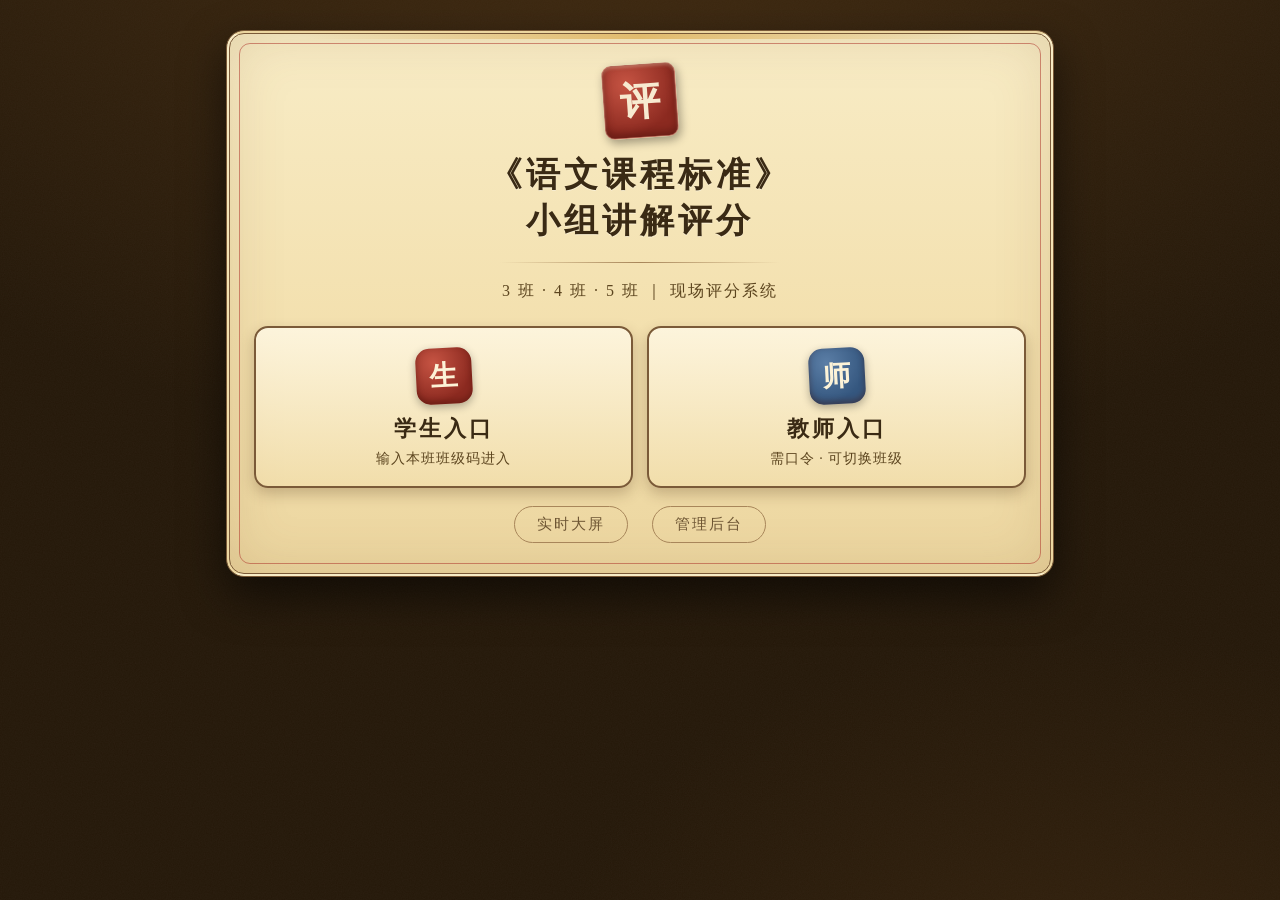
<file: index.html>
<!doctype html>
<html lang="zh-CN">
<head>
<meta charset="utf-8">
<meta name="viewport" content="width=device-width, initial-scale=1">
<meta name="theme-color" content="#241708">
<link rel="icon" href="data:image/svg+xml,%3Csvg xmlns='http://www.w3.org/2000/svg' viewBox='0 0 64 64'%3E%3Crect width='64' height='64' rx='12' fill='%23b03a2e'/%3E%3Ctext x='32' y='43' font-size='34' text-anchor='middle' fill='%23f7ead0' font-family='serif'%3E%E8%AF%84%3C/text%3E%3C/svg%3E">
<title>课标讲解评分系统</title>
<link rel="stylesheet" href="style.css">
</head>
<body>
<div class="wrap">
  <div class="panel">
    <div class="head hero">
      <span class="seal">评</span>
      <h1>《语文课程标准》<br>小组讲解评分</h1>
      <div class="divider"></div>
      <div class="sub">3 班 · 4 班 · 5 班 ｜ 现场评分系统</div>
    </div>

    <div class="rolecards">
      <a class="rolecard" href="student.html">
        <div class="ic">生</div>
        <div class="nm">学生入口</div>
        <div class="ds">输入本班班级码进入</div>
      </a>
      <a class="rolecard teacher" href="teacher.html">
        <div class="ic">师</div>
        <div class="nm">教师入口</div>
        <div class="ds">需口令 · 可切换班级</div>
      </a>
    </div>

    <div class="entryline">
      <a href="board.html">实时大屏</a>
      <a href="admin.html">管理后台</a>
    </div>
  </div>
</div>
</body>
</html>
</file>
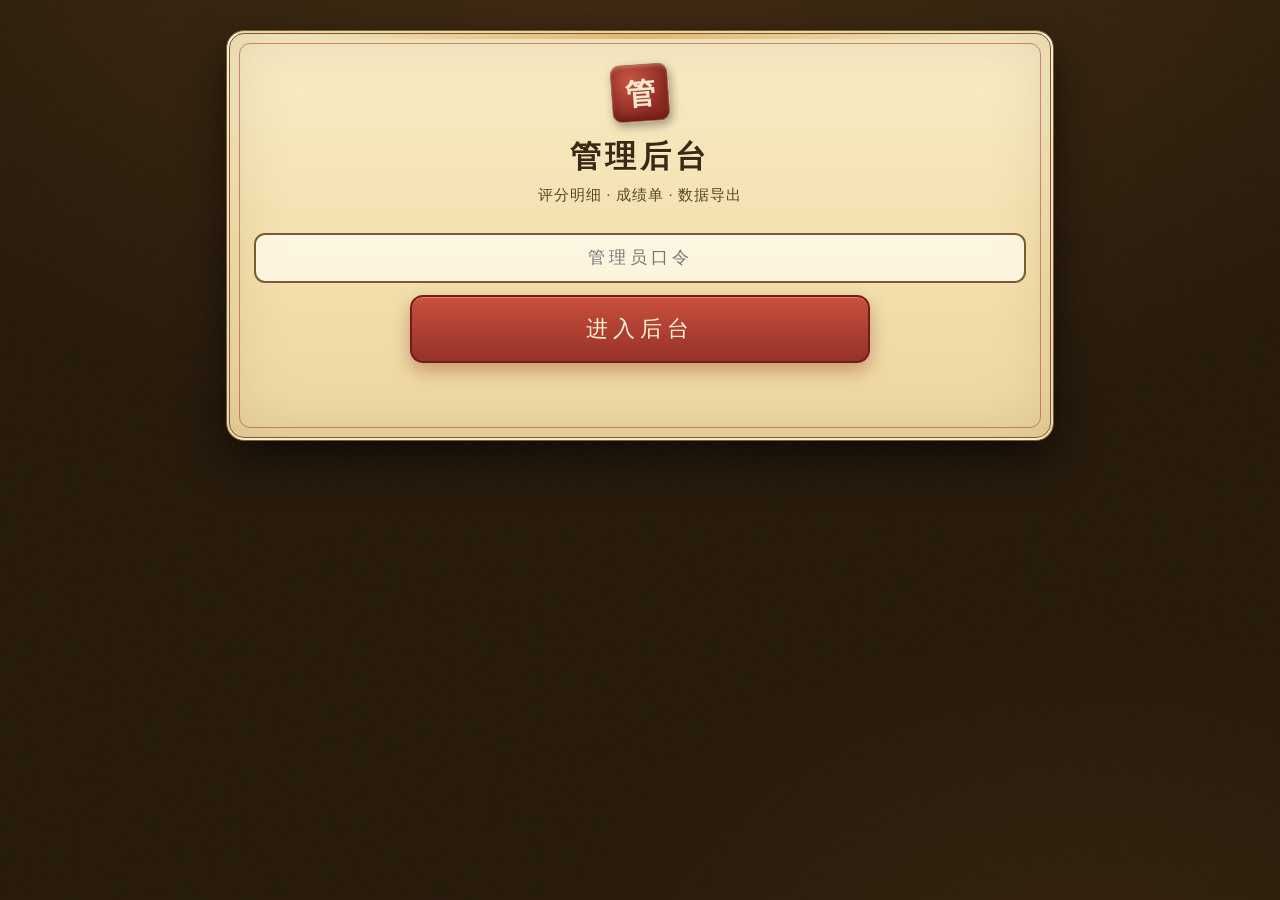
<file: admin.html>
<!doctype html>
<html lang="zh-CN">
<head>
<meta charset="utf-8">
<meta name="viewport" content="width=device-width, initial-scale=1">
<meta name="theme-color" content="#241708">
<link rel="icon" href="data:image/svg+xml,%3Csvg xmlns='http://www.w3.org/2000/svg' viewBox='0 0 64 64'%3E%3Crect width='64' height='64' rx='12' fill='%23b03a2e'/%3E%3Ctext x='32' y='43' font-size='34' text-anchor='middle' fill='%23f7ead0' font-family='serif'%3E%E8%AF%84%3C/text%3E%3C/svg%3E">
<title>管理后台 · 课标讲解评分系统</title>
<link rel="stylesheet" href="style.css">
</head>
<body>
<div class="wrap board">
  <div class="panel">
    <!-- 登录 -->
    <div id="login">
      <div class="head">
        <span class="seal">管</span>
        <h1>管理后台</h1>
        <div class="sub">评分明细 · 成绩单 · 数据导出</div>
      </div>
      <input type="password" id="pw" placeholder="管理员口令" style="text-align:center;letter-spacing:4px">
      <button class="btn primary" id="go" style="margin-top:12px">进入后台</button>
      <div id="msg"></div>
    </div>

    <!-- 后台 -->
    <div id="dash" style="display:none">
      <div class="head">
        <span class="seal">管</span>
        <h1>管理后台 <span class="badge">仅管理员</span></h1>
        <div class="sub" id="clock">--</div>
      </div>

      <div class="groups" id="clstabs"></div>
      <div class="statchips" id="chips"></div>

      <details class="keys">
        <summary>密钥管理</summary>
        <div class="fblock">
          <h3>修改管理员口令</h3>
          <input type="password" id="ao" placeholder="原口令">
          <input type="password" id="an1" placeholder="新口令">
          <input type="password" id="an2" placeholder="确认新口令">
          <button class="btn small" id="btnA">更新</button>
        </div>
        <div class="fblock">
          <h3>修改教师口令</h3>
          <input type="password" id="apw" placeholder="管理员口令">
          <input type="password" id="tn" placeholder="新教师口令">
          <button class="btn small" id="btnT">更新</button>
        </div>
        <div class="fblock">
          <h3>修改班级码</h3>
          <div style="display:flex;gap:8px;flex-wrap:wrap;align-items:center">
            <select id="selCls" style="padding:10px;border:2px solid var(--line);border-radius:10px;background:rgba(255,250,235,.8);font-family:inherit;font-size:16px">
              <option value="3">3班</option><option value="4">4班</option><option value="5">5班</option>
            </select>
            <input type="password" id="cpw" placeholder="管理员口令" style="flex:1;min-width:140px">
            <input type="text" id="cnew" placeholder="新班级码" style="flex:1;min-width:140px">
            <button class="btn small" id="btnC">更新</button>
          </div>
        </div>
        <div class="fblock">
          <h3>重置学生个人口令</h3>
          <div style="display:flex;gap:8px;flex-wrap:wrap;align-items:center">
            <select id="selCls2" style="padding:10px;border:2px solid var(--line);border-radius:10px;background:rgba(255,250,235,.8);font-family:inherit;font-size:16px">
              <option value="3">3班</option><option value="4">4班</option><option value="5">5班</option>
            </select>
            <input type="text" id="rcode" placeholder="学生学号" style="flex:1;min-width:140px">
            <input type="password" id="rpw" placeholder="管理员口令" style="flex:1;min-width:140px">
            <button class="btn small" id="btnR">重置为学号</button>
          </div>
        </div>
      </details>

      <div style="text-align:center">
        <button class="btn small primary" id="reportBtn">生成成绩单</button>
        <button class="btn small" id="copyBtn">复制成绩单</button>
        <button class="btn small" id="printBtn">打印成绩单</button>
        <button class="btn small" id="csvBtn">导出数据</button>
        <button class="btn small ghost" id="resetBtn">清空当前班数据</button>
      </div>

      <div class="tblwrap">
        <table id="tbl"><thead></thead><tbody></tbody></table>
      </div>

      <div class="report print-area" id="report" style="display:none">
        <h2 id="rptTitle">成绩单</h2>
        <div id="reportBody"></div>
        <div class="rdate" id="reportDate"></div>
      </div>

      <div id="details"></div>
    </div>
  </div>
</div>
<script src="config.js"></script>
<script src="app.js"></script>
<script>
const $ = s => document.querySelector(s);
let CLS = C.CLASS_IDS[0];
let allVotes = [];
const openSet = new Set();

function renderClsTabs() {
  const box = $('#clstabs');
  box.innerHTML = '';
  C.CLASS_IDS.forEach(id => {
    const b = document.createElement('button');
    b.className = 'gchip' + (id === CLS ? ' on' : '');
    b.textContent = cfgOf(id).name;
    b.onclick = () => { CLS = id; refresh(); };
    box.appendChild(b);
  });
}
async function refresh() {
  const cfg = cfgOf(CLS);
  renderClsTabs();
  allVotes = await loadVotes();
  const clsVotes = allVotes.filter(v => v.cls === CLS);
  const st = clsVotes.filter(v => v.role === 'student').length;
  const tn = clsVotes.filter(v => v.role === 'teacher').length;
  const units = unitList(CLS).length;
  const rows = calcStats(allVotes, CLS);
  const done = rows.filter(r => r.final != null).length;
  $('#clock').textContent = '当前：' + cfg.name + ' · 更新于 ' + new Date().toLocaleTimeString('zh-CN', { hour12: false }) + ' · 共 ' + clsVotes.length + ' 票';
  $('#chips').innerHTML =
    '<span class="chip">总票数 <b>' + clsVotes.length + '</b></span>' +
    '<span class="chip">学生票 <b>' + st + '</b></span>' +
    '<span class="chip">教师票 <b>' + tn + '</b></span>' +
    '<span class="chip">已出分 <b>' + done + '</b> / ' + units + ' 组</span>';

  const std = cfg.mode === 'standard';
  $('#tbl thead').innerHTML = std
    ? '<tr><th>组别</th><th>学生票</th><th>学生均分</th><th>教师分</th><th>加权总分</th><th>排名</th><th>明细</th></tr>'
    : '<tr><th>组别</th><th>学生票</th><th>学生均分</th><th>教师讲课</th><th>教学设计</th><th>最终得分</th><th>排名</th><th>明细</th></tr>';
  const tb = $('#tbl tbody');
  tb.innerHTML = '';
  rows.forEach((r, i) => {
    const tr = document.createElement('tr');
    const rank = r.final != null
      ? '<span class="rank ' + (i === 0 ? 'g' : i === 1 ? 's' : i === 2 ? 'b' : '') + '">' + (i + 1) + '</span>'
      : '—';
    const pctbar = r.student_pct != null ? '<div class="pct"><i style="width:' + r.student_pct + '%"></i></div>' : '';
    let cells;
    if (std) {
      cells = '<td>' + (r.student_pct != null ? r.student_pct : '—') + pctbar + '</td>' +
        '<td>' + (r.teacher_pct != null ? r.teacher_pct + '（' + r.tv + '票）' : '待评') + '</td>' +
        '<td>' + (r.final != null ? '<b>' + r.final + '</b>' : '待教师打分') +
        ((r.pA_fin != null && r.pB_fin != null)
          ? '<div style="font-size:12.5px;color:#5c451f">A ' + r.pA_fin + ' · B ' + r.pB_fin +
            (r.tA && r.tB ? '（' + tierName(r.tA) + '/' + tierName(r.tB) + '）' : '') + '</div>' : '') + '</td>';
    } else {
      cells = '<td>' + (r.student_pct != null ? r.student_pct : '—') + pctbar + '</td>' +
        '<td>' + (r.tL != null ? r.tL : '待评') + '</td>' +
        '<td>' + (r.tD != null ? r.tD : '待评') + '</td>' +
        '<td>' + (r.final != null ? '<b>' + r.final + '</b>' : '待出分') + '</td>';
    }
    tr.innerHTML =
      '<td><b>第' + r.g + '大组·第' + r.s + '小组</b></td><td>' + r.sv + '</td>' + cells +
      '<td>' + rank + '</td>' +
      '<td><button class="dbtn">' + (r.votes.length ? '展开' : '无') + '</button></td>';
    tb.appendChild(tr);
    const key = uid(CLS, r.g, r.s);
    if (openSet.has(key)) {
      expandDetail(tr, r);
      tr.querySelector('.dbtn').textContent = '收起';
    }
    tr.querySelector('.dbtn').onclick = () => { toggleDetail(tr, r); };
  });
}
function roleLabel(v) {
  if (v.role === 'student') return '生·';
  return v.form === 'lecture' ? '师·讲课' : v.form === 'design' ? '师·设计' : '师·';
}
function tierName(v) {
  const map = { 90: '优秀', 80: '较好', 70: '一般', 60: '欠缺' };
  return map[v] || String(v);
}
function personStr(r) {
  if (r.pA_fin == null || r.pB_fin == null) return '';
  return '<br><span style="color:#5c451f">· 成员A <b>' + r.pA_fin + '</b>（档位 ' +
    (r.tA ? tierName(r.tA) : '未评') + '） · 成员B <b>' + r.pB_fin + '</b>（档位 ' +
    (r.tB ? tierName(r.tB) : '未评') + '）</span>';
}
function personStrText(r) {
  if (r.pA_fin == null || r.pB_fin == null) return '';
  return ' ｜ 成员A ' + r.pA_fin + '（' + (r.tA ? tierName(r.tA) : '未评') + '） · 成员B ' +
    r.pB_fin + '（' + (r.tB ? tierName(r.tB) : '未评') + '）';
}
function toggleDetail(tr, r) {
  const key = uid(CLS, r.g, r.s);
  if (openSet.has(key)) {
    openSet.delete(key);
    let n = tr.nextElementSibling;
    while (n && n.classList.contains('dvote')) {
      const x = n;
      n = n.nextElementSibling;
      x.remove();
    }
    tr.querySelector('.dbtn').textContent = '展开';
    return;
  }
  openSet.add(key);
  expandDetail(tr, r);
  tr.querySelector('.dbtn').textContent = '收起';
}
function expandDetail(tr, r) {
  r.votes.slice().reverse().forEach(v => {
    const d = document.createElement('div');
    d.className = 'dvote' + (v.role === 'teacher' ? ' teacher' : '');
    d.innerHTML =
      '<span class="t">' + fmtTime(v.ts) + '</span>' +
      roleLabel(v) + (v.anonymous ? '匿名' : (esc(v.name) || '匿名')) +
      '<span class="sc">' + v.scores.join(' ') + '</span>' +
      (v.comment ? '<br><span class="cm">评语：' + esc(v.comment) + '</span>' : '');
    tr.after(d);
  });
}
async function buildReport() {
  const cfg = cfgOf(CLS);
  const rows = calcStats(allVotes, CLS);
  $('#rptTitle').textContent = cfg.name + ' · 成绩单';
  let n = 0;
  const doneLines = [], undLines = [];
  rows.forEach(r => {
    if (r.final == null) {
      if (r.sv || r.tv || r.tLCount || r.tDCount) {
        undLines.push('<div class="rline">第' + r.g + '大组·第' + r.s + '小组 —— 部分评分未完成，暂无法出分</div>');
      }
      return;
    }
    n++;
    doneLines.push('<div class="rline">' + (cfg.mode === 'standard'
      ? '第' + r.g + '大组·第' + r.s + '小组 —— 学生均分 <b>' + r.student_pct + '</b> · 教师分 <b>' + r.teacher_pct + '</b> · 组均分 <b>' + r.final + '</b>（第' + n + '名）' + personStr(r)
      : '第' + r.g + '大组·第' + r.s + '小组 —— 学生均分 <b>' + r.student_pct + '</b> · 教师讲课 <b>' + r.tL + '</b> · 教学设计 <b>' + r.tD + '</b> · 最终得分 <b>' + r.final + '</b>（第' + n + '名）') + '</div>');
  });
  $('#reportBody').innerHTML = doneLines.join('') + undLines.join('');
  $('#reportDate').textContent = '统计时间：' + fmtTime(new Date().toISOString());
  $('#report').style.display = 'block';
  $('#report').scrollIntoView({ behavior: 'smooth' });
}
function reportText() {
  const cfg = cfgOf(CLS);
  const rows = calcStats(allVotes, CLS);
  const lines = [cfg.name + ' · 成绩单', ''];
  let n = 0;
  rows.forEach(r => {
    if (r.final == null) return;
    n++;
    lines.push(cfg.mode === 'standard'
      ? '第' + r.g + '大组·第' + r.s + '小组 —— 学生均分 ' + r.student_pct + ' · 教师分 ' + r.teacher_pct + ' · 组均分 ' + r.final + '（第' + n + '名）' + personStrText(r)
      : '第' + r.g + '大组·第' + r.s + '小组 —— 学生均分 ' + r.student_pct + ' · 教师讲课 ' + r.tL + ' · 教学设计 ' + r.tD + ' · 最终得分 ' + r.final + '（第' + n + '名）');
  });
  lines.push('', '统计时间：' + fmtTime(new Date().toISOString()));
  return lines.join('\n');
}
function csvSafe(s) {
  s = String(s == null ? '' : s);
  return /^[=+\-@]/.test(s) ? "'" + s : s;
}
function exportCsv() {
  const cfg = cfgOf(CLS);
  const maxItems = Math.max(...allVotes.map(v => v.scores.length), 1);
  const lines = ['班级,大组,小组,角色,表单,档位,匿名,姓名,评语,'
    + Array.from({ length: maxItems }, (_, i) => '第' + (i + 1) + '项').join(',') + ',合计'];
  allVotes.filter(v => v.cls === CLS).forEach(v => {
    lines.push([
      CLS, v.grp, v.subgrp || 1,
      v.role === 'student' ? '学生' : (v.form === 'lecture' ? '教师·讲课' : v.form === 'design' ? '教师·设计' : '教师'),
      v.form || '',
      (Array.isArray(v.tiers) && v.tiers.length === 2)
        ? tierName(v.tiers[0]) + '/' + tierName(v.tiers[1]) : '',
      v.anonymous ? '是' : '否', v.anonymous ? '' : csvSafe(v.name || ''),
      csvSafe((v.comment || '').replace(/,/g, '，').replace(/\n/g, ' ')),
      ...v.scores, v.scores.reduce((a, b) => a + b, 0),
    ].join(','));
  });
  const blob = new Blob(['\ufeff' + lines.join('\n')], { type: 'text/csv;charset=utf-8' });
  const a = document.createElement('a');
  a.href = URL.createObjectURL(blob);
  a.download = cfg.name + '数据.csv';
  a.click();
}
async function init() {
  if (sessionStorage.getItem('role') === 'admin') { $('#login').style.display = 'none'; $('#dash').style.display = 'block'; refresh(); setInterval(refresh, 5000); }
  $('#go').onclick = async () => {
    const j = await rpc('verify_admin', { p_password: $('#pw').value });
    if (!j.ok) { $('#msg').textContent = j.msg || '验证失败'; return; }
    sessionStorage.setItem('role', 'admin');
    $('#login').style.display = 'none'; $('#dash').style.display = 'block';
    refresh(); setInterval(refresh, 5000);
  };
  $('#pw').onkeydown = e => { if (e.key === 'Enter') $('#go').click(); };
  $('#btnA').onclick = async () => {
    if ($('#an1').value !== $('#an2').value) { alert('两次输入的新口令不一致'); return; }
    const j = await rpc('change_admin_password', { p_old: $('#ao').value, p_new: $('#an1').value });
    if (j.ok) { $('#ao').value = $('#an1').value = $('#an2').value = ''; $('#pw').value = ''; showToast('管理员口令已更新'); }
    else alert(j.msg || '更新失败');
  };
  $('#btnT').onclick = async () => {
    const j = await rpc('admin_set_teacher_password', { p_admin_password: $('#apw').value, p_new: $('#tn').value });
    if (j.ok) { $('#apw').value = $('#tn').value = ''; showToast('教师口令已更新'); }
    else alert(j.msg || '更新失败');
  };
  $('#btnC').onclick = async () => {
    const j = await rpc('admin_set_student_code', { p_admin_password: $('#cpw').value, p_cls: $('#selCls').value, p_new: $('#cnew').value });
    if (j.ok) { $('#cpw').value = $('#cnew').value = ''; showToast('班级码已更新'); }
    else alert(j.msg || '更新失败');
  };
  $('#btnR').onclick = async () => {
    const j = await rpc('admin_reset_student_pwd', { p_admin_password: $('#rpw').value, p_cls: $('#selCls2').value, p_code: $('#rcode').value.trim() });
    if (j.ok) { $('#rpw').value = $('#rcode').value = ''; showToast('学生口令已重置为学号'); }
    else alert(j.msg || '更新失败');
  };
  $('#reportBtn').onclick = buildReport;
  $('#copyBtn').onclick = async () => { await navigator.clipboard.writeText(reportText()); alert('成绩单已复制'); };
  $('#printBtn').onclick = () => { buildReport().then(() => { document.body.classList.add('printing'); setTimeout(() => { window.print(); document.body.classList.remove('printing'); }, 100); }); };
  $('#csvBtn').onclick = exportCsv;
  $('#resetBtn').onclick = async () => {
    const pw = prompt('清空【' + cfgOf(CLS).name + '】的全部评分数据？请输入管理员口令确认：');
    if (!pw) return;
    const j = await rpc('admin_reset', { p_password: pw, p_cls: CLS });
    alert(j.ok ? j.msg : (j.msg || j.message || '操作失败'));
    refresh();
  };
}
init();
</script>
</body>
</html>
</file>
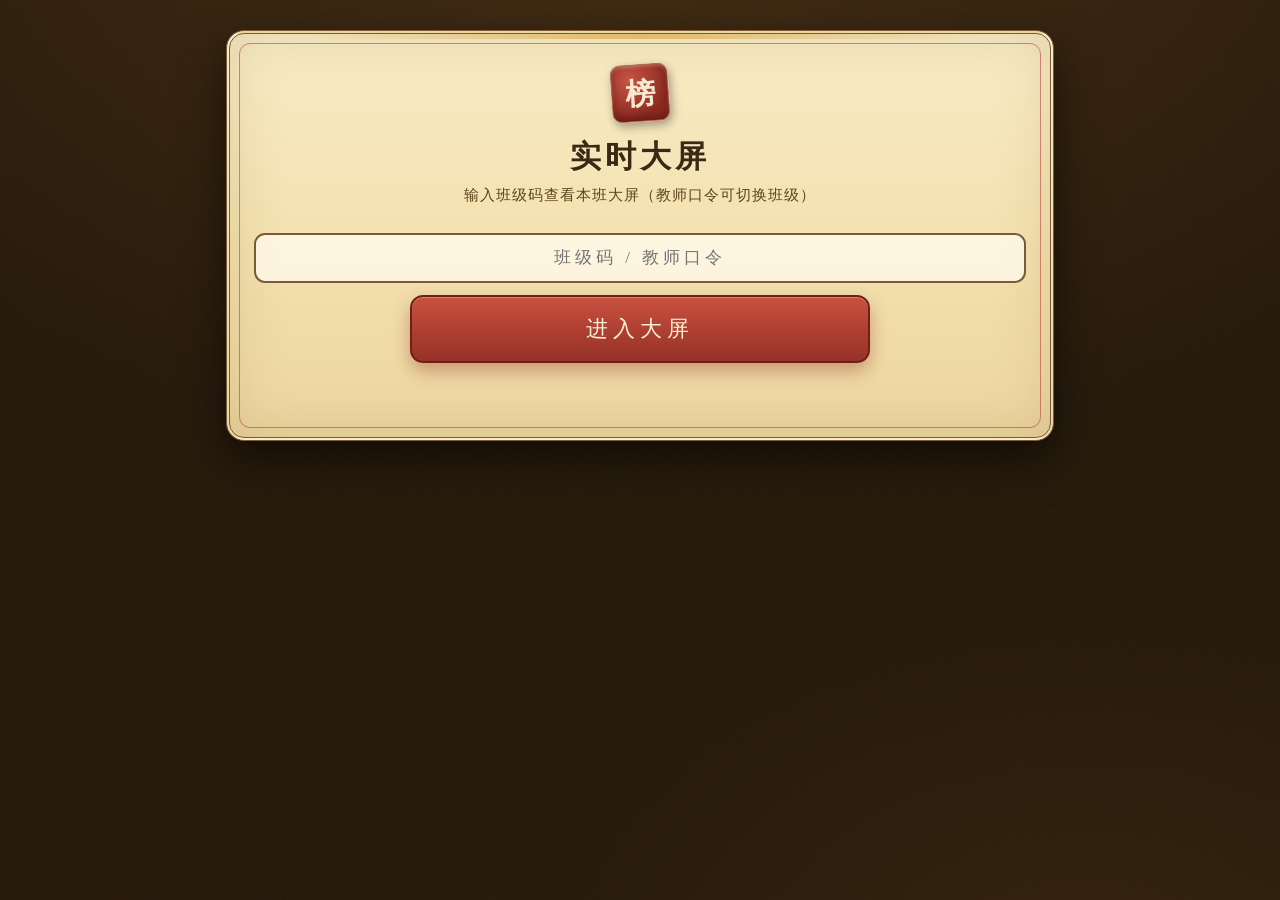
<file: board.html>
<!doctype html>
<html lang="zh-CN">
<head>
<meta charset="utf-8">
<meta name="viewport" content="width=device-width, initial-scale=1">
<meta name="theme-color" content="#241708">
<link rel="icon" href="data:image/svg+xml,%3Csvg xmlns='http://www.w3.org/2000/svg' viewBox='0 0 64 64'%3E%3Crect width='64' height='64' rx='12' fill='%23b03a2e'/%3E%3Ctext x='32' y='43' font-size='34' text-anchor='middle' fill='%23f7ead0' font-family='serif'%3E%E8%AF%84%3C/text%3E%3C/svg%3E">
<title>实时大屏 · 课标讲解评分系统</title>
<link rel="stylesheet" href="style.css">
</head>
<body>
<div class="wrap board">
  <div class="panel">
    <!-- 大屏入口验证 -->
    <div id="gate">
      <div class="head">
        <span class="seal">榜</span>
        <h1>实时大屏</h1>
        <div class="sub">输入班级码查看本班大屏（教师口令可切换班级）</div>
      </div>
      <input type="password" id="pw" placeholder="班级码 / 教师口令" style="text-align:center;letter-spacing:4px">
      <button class="btn primary" id="go" style="margin-top:12px">进入大屏</button>
      <div id="msg"></div>
    </div>

    <div id="dash" style="display:none">
    <div class="head">
      <span class="seal">榜</span>
      <h1 id="title">实时得分</h1>
      <div class="sub" id="clock">--</div>
    </div>

    <div class="groups" id="clstabs"></div>

    <div class="note">点击任意行可聚焦该小组</div>

    <div class="tblwrap">
      <table id="tbl"><thead></thead><tbody></tbody></table>
    </div>

    <div class="extras" id="comments"></div>
    </div>
  </div>
</div>
<script src="config.js"></script>
<script src="app.js"></script>
<script>
const $ = s => document.querySelector(s);
let CLS = C.CLASS_IDS[0];
let BOARD_ROLE = 'student';
let allVotes = [], focusKey = null;

function renderClsTabs() {
  if (BOARD_ROLE === 'student') { $('#clstabs').style.display = 'none'; return; }
  $('#clstabs').style.display = '';
  const box = $('#clstabs');
  box.innerHTML = '';
  C.CLASS_IDS.forEach(id => {
    const b = document.createElement('button');
    b.className = 'gchip' + (id === CLS ? ' on' : '');
    b.textContent = cfgOf(id).name;
    b.onclick = () => { CLS = id; refresh(); };
    box.appendChild(b);
  });
}
async function refresh() {
  const cfg = cfgOf(CLS);
  renderClsTabs();
  allVotes = await loadVotes();
  const now = new Date();
  const clsVotes = allVotes.filter(v => v.cls === CLS);
  $('#title').textContent = cfg.name + ' · 实时得分';
  $('#clock').textContent = '更新于 ' + now.toLocaleTimeString('zh-CN', { hour12: false }) + ' · ' + cfg.name + '共 ' + clsVotes.length + ' 票';
  const rows = calcStats(allVotes, CLS);
  const std = cfg.mode === 'standard';
  $('#tbl thead').innerHTML = std
    ? '<tr><th>名次</th><th>组别</th><th>学生票数</th><th>学生均分</th><th>教师分</th><th>加权总分</th></tr>'
    : '<tr><th>名次</th><th>组别</th><th>学生票数</th><th>学生均分</th><th>教师讲课</th><th>教学设计</th><th>最终得分</th></tr>';
  const tb = $('#tbl tbody');
  tb.innerHTML = '';
  rows.forEach((r, i) => {
    const tr = document.createElement('tr');
    if (focusKey === uid(CLS, r.g, r.s)) tr.className = 'fg';
    const rank = r.final != null && i === 0 ? '<span class="rank g">1</span>'
      : (r.final == null ? '—'
        : '<span class="rank ' + (i === 1 ? 's' : i === 2 ? 'b' : '') + '">' + (i + 1) + '</span>');
    const pctbar = r.student_pct != null
      ? '<div class="pct"><i style="width:' + r.student_pct + '%"></i></div>' : '';
    let cells;
    if (std) {
      cells = '<td>' + (r.student_pct != null ? r.student_pct : '—') + pctbar + '</td>' +
        '<td>' + (r.teacher_pct != null ? r.teacher_pct : '待评') + '</td>' +
        '<td>' + (r.final != null ? '<b>' + r.final + '</b>' : '待教师打分') +
        ((r.pA_fin != null && r.pB_fin != null)
          ? '<div style="font-size:12.5px;color:#5c451f">A ' + r.pA_fin + ' · B ' + r.pB_fin + '</div>' : '') + '</td>';
    } else {
      cells = '<td>' + (r.student_pct != null ? r.student_pct : '—') + pctbar + '</td>' +
        '<td>' + (r.tL != null ? r.tL : '待评') + '</td>' +
        '<td>' + (r.tD != null ? r.tD : '待评') + '</td>' +
        '<td>' + (r.final != null ? '<b>' + r.final + '</b>' : '待出分') + '</td>';
    }
    tr.innerHTML =
      '<td>' + rank + '</td><td><b>第' + r.g + '大组·第' + r.s + '小组</b></td>' +
      '<td>' + r.sv + '</td>' + cells;
    tr.onclick = () => { focusKey = (focusKey === uid(CLS, r.g, r.s)) ? null : uid(CLS, r.g, r.s); refresh(); };
    tb.appendChild(tr);
  });

  const cbox = $('#comments');
  cbox.innerHTML = '';
  rows.forEach(r => {
    if (!r.comments.length) return;
    const box = document.createElement('div');
    box.className = 'comment-box';
    box.innerHTML = '<h3>第' + r.g + '大组·第' + r.s + '小组 · 评语（' + r.comments.length + '条）</h3>';
    const ul = document.createElement('ul');
    r.comments.forEach(c => {
      const li = document.createElement('li');
      const who = document.createElement('span');
      who.className = 'who' + (c.role === 'teacher' ? ' t' : '');
      who.textContent = (c.role === 'teacher' ? '师·' : '') + c.who;
      li.appendChild(who);
      li.appendChild(document.createTextNode(c.text));
      ul.appendChild(li);
    });
    box.appendChild(ul);
    cbox.appendChild(box);
  });
}
function start() { refresh(); setInterval(refresh, 3000); }
function resume() {
  BOARD_ROLE = sessionStorage.getItem('boardRole') || 'student';
  CLS = sessionStorage.getItem('boardCls') || C.CLASS_IDS[0];
  $('#gate').style.display = 'none';
  $('#dash').style.display = 'block';
  start();
}
$('#go').onclick = async () => {
  const j = await enter($('#pw').value);
  if (!j.ok) { $('#msg').textContent = j.msg || '验证失败'; return; }
  if (j.role === 'student') { BOARD_ROLE = 'student'; CLS = j.cls; }
  else { BOARD_ROLE = j.role; CLS = C.CLASS_IDS[0]; }
  sessionStorage.setItem('boardRole', BOARD_ROLE);
  sessionStorage.setItem('boardCls', CLS);
  $('#gate').style.display = 'none';
  $('#dash').style.display = 'block';
  start();
};
if (sessionStorage.getItem('boardRole')) resume();
</script>
</body>
</html>
</file>
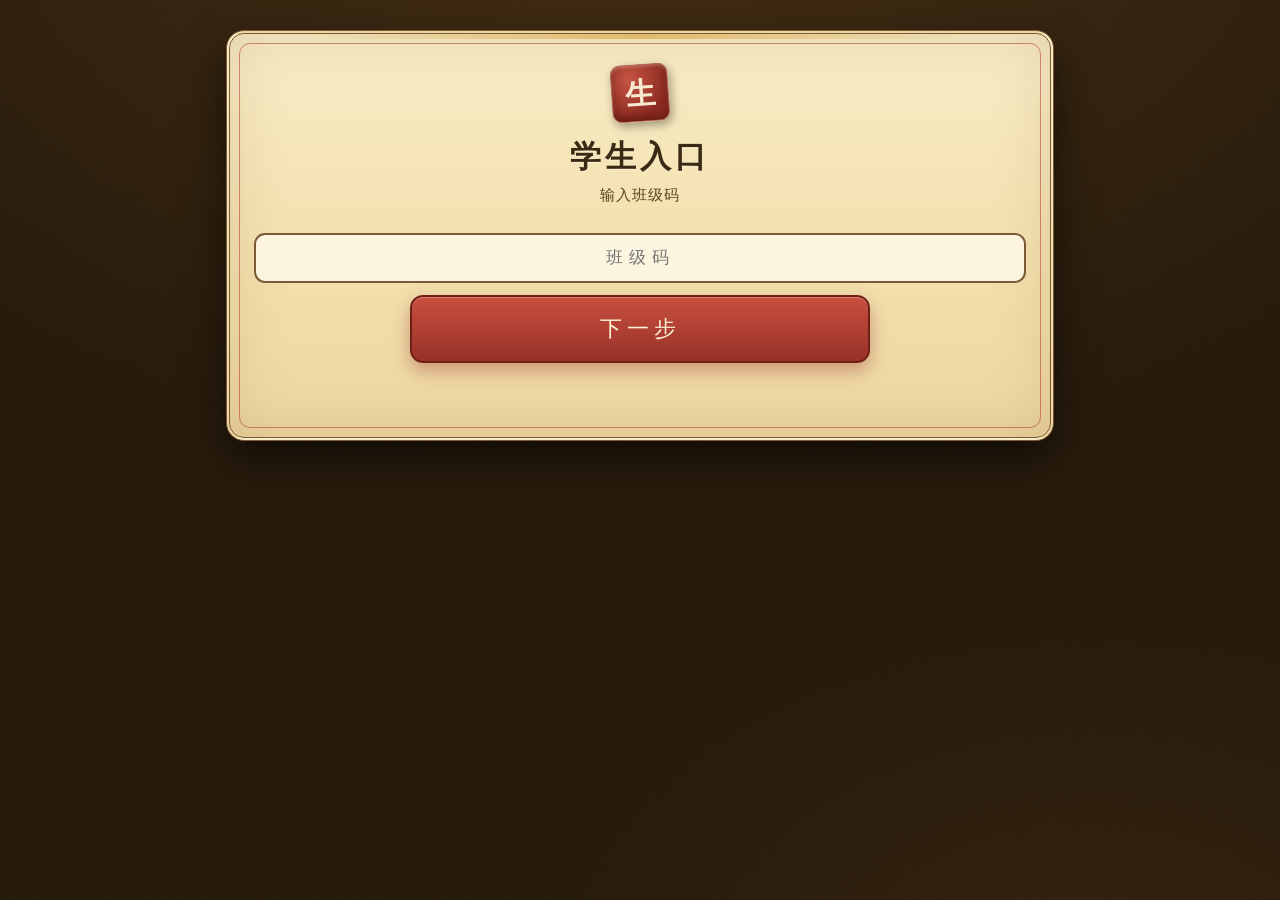
<file: student.html>
<!doctype html>
<html lang="zh-CN">
<head>
<meta charset="utf-8">
<meta name="viewport" content="width=device-width, initial-scale=1">
<meta name="theme-color" content="#241708">
<link rel="icon" href="data:image/svg+xml,%3Csvg xmlns='http://www.w3.org/2000/svg' viewBox='0 0 64 64'%3E%3Crect width='64' height='64' rx='12' fill='%23b03a2e'/%3E%3Ctext x='32' y='43' font-size='34' text-anchor='middle' fill='%23f7ead0' font-family='serif'%3E%E8%AF%84%3C/text%3E%3C/svg%3E">
<title>学生入口 · 课标讲解评分系统</title>
<link rel="stylesheet" href="style.css">
<style>
  .remember{display:flex;align-items:center;gap:8px;justify-content:center;margin-top:12px;
    font-size:15px;color:#5c451f;cursor:pointer;user-select:none}
  .remember input{width:22px;height:22px;margin:0;cursor:pointer}
  #autoBar{display:none;margin-bottom:14px;padding:12px;border:2px solid #d9c8a0;border-radius:10px;
    background:#fbf3dd;font-size:14.5px;color:#6b5730;text-align:center;line-height:1.7}
  #autoBar b{color:#b03a2e}
  #autoBar .btns{margin-top:8px;display:flex;gap:8px;justify-content:center;flex-wrap:wrap}
  .spin{display:inline-block;width:13px;height:13px;margin-right:6px;vertical-align:-1px;
    border:3px solid #e2d3ab;border-top-color:#b03a2e;border-radius:50%;animation:sp .9s linear infinite}
  @keyframes sp{to{transform:rotate(360deg)}}
</style>
</head>
<body>
<div class="wrap">
  <div class="panel">

    <div id="autoBar"></div>

    <!-- 第一步：选班级 -->
    <div id="step1">
      <div class="head">
        <span class="seal">生</span>
        <h1>学生入口</h1>
        <div class="sub">输入班级码</div>
      </div>
      <input type="password" id="pw" placeholder="班级码" inputmode="numeric" autocomplete="off"
        style="text-align:center;letter-spacing:6px">
      <button class="btn primary" id="go1" style="margin-top:12px">下一步</button>
      <div id="msg"></div>
    </div>

    <!-- 第二步：口令（只有在需要时才出现） -->
    <div id="step2" style="display:none">
      <div class="head">
        <span class="seal">生</span>
        <h1 id="t2">学生入口</h1>
        <div class="sub" id="sub2">输入口令（首次使用＝学号）</div>
      </div>
      <div style="display:flex;gap:8px;align-items:stretch">
        <input type="password" id="spwd" placeholder="口令" autocomplete="off" autocapitalize="off"
          autocorrect="off" spellcheck="false" style="text-align:center;letter-spacing:2px">
        <button class="btn small" id="eye" title="显示/隐藏口令"
          style="padding:0 14px;margin:0;font-size:18px">👁</button>
      </div>
      <label class="remember"><input type="checkbox" id="remember" checked>记住我，下次自动登录</label>
      <button class="btn primary" id="go2" style="margin-top:12px">进入</button>
      <div id="msg2"></div>
      <div style="text-align:center;margin-top:10px">
        <button class="btn small" id="back1" style="font-size:14px;padding:8px 16px">← 重新选班级</button>
      </div>
    </div>
  </div>
</div>
<script src="config.js"></script>
<script src="app.js"></script>
<script>
const $ = s => document.querySelector(s);
const AUTO_KEY = 'kb_auto';     // 勾了"记住我"才写：{cls, app, code, spwd, name}

/* ---------- 带超时与重试的请求 ---------- */
async function call(fn, body, tries) {
  const n = tries || 3;
  let lastErr = '';
  for (let i = 0; i < n; i++) {
    try {
      const ctl = new AbortController();
      const timer = setTimeout(() => ctl.abort(), 12000);
      const r = await fetch(C.SUPABASE_URL + '/rest/v1/rpc/' + fn, {
        method: 'POST',
        headers: {
          'Content-Type': 'application/json',
          apikey: C.SUPABASE_ANON_KEY,
          Authorization: 'Bearer ' + C.SUPABASE_ANON_KEY
        },
        body: JSON.stringify(body),
        signal: ctl.signal
      });
      clearTimeout(timer);
      if (!r.ok) { lastErr = 'HTTP ' + r.status; }
      else {
        const j = await r.json();
        if (j && typeof j === 'object') return j;
        lastErr = '返回格式异常';
      }
    } catch (e) {
      lastErr = (e && e.name === 'AbortError') ? '请求超时' : String((e && e.message) || e);
    }
    if (i < n - 1) await new Promise(res => setTimeout(res, 700 + i * 1200));
  }
  return { ok: false, net: true, msg: '连不上服务器（' + lastErr + '），请检查网络后重试' };
}

/* ---------- 记录 ---------- */
function saveAuto(o) { try { localStorage.setItem(AUTO_KEY, JSON.stringify(o)); } catch (e) { } }
function clearAuto() { try { localStorage.removeItem(AUTO_KEY); } catch (e) { } }
function readAuto() { try { const s = localStorage.getItem(AUTO_KEY); return s ? JSON.parse(s) : null; } catch (e) { return null; } }

function setSession(cls, app, code, spwd, name) {
  sessionStorage.setItem('cls', cls);
  sessionStorage.setItem('app', app || 'score');
  sessionStorage.setItem('role', 'student');
  sessionStorage.setItem('code', code);
  sessionStorage.setItem('spwd', spwd);
  sessionStorage.setItem('sname', name || '');
}
function goApp(app) { location.href = (app === 'team') ? 'team.html' : 'vote.html'; }

/* 当前设备上已知的身份口令：优先本次会话，其次"记住我" */
function knownPwd() {
  const s = sessionStorage.getItem('spwd');
  if (s) return s;
  const a = readAuto();
  return (a && a.spwd) ? a.spwd : '';
}
function knownName() {
  return sessionStorage.getItem('sname') || (readAuto() || {}).name || '';
}
function appName(app) { return app === 'team' ? '组队系统' : '打分系统'; }
function clsName(cls, app) {
  if (app === 'team') return '组队';
  try { return (cfgOf(cls) || {}).name || (cls + '班'); } catch (e) { return cls + '班'; }
}

function busy(btn, on, text) {
  if (!btn) return;
  if (on) {
    btn.dataset.old = btn.textContent;
    btn.disabled = true;
    btn.innerHTML = '<span class="spin"></span>' + (text || '处理中…');
  } else {
    btn.disabled = false;
    btn.textContent = btn.dataset.old || btn.textContent;
  }
}

/* ---------- 用已记住的身份直接进入 ---------- */
async function enterWithKnown(cls, app, btn) {
  const pwd = knownPwd();
  if (!pwd) return false;
  if (btn) busy(btn, true, '进入中…');
  const j = await call('verify_student_pwd', { p_cls: cls, p_pwd: pwd });
  if (btn) busy(btn, false);
  if (j && j.ok) {
    setSession(cls, app, j.code, pwd, j.name || knownName());
    const a = readAuto();
    if (a) saveAuto(Object.assign({}, a, { cls: cls, app: app, code: j.code, spwd: pwd, name: j.name || a.name }));
    return true;
  }
  if (j && j.net) { $('#msg').textContent = j.msg; return 'net'; }
  clearAuto();                       // 口令变了：清掉记住的信息，要求重输
  sessionStorage.removeItem('spwd');
  return false;
}

function init() {
  $('#step1').style.display = 'block';     // 表单永远立即可用，不挡着

  /* ---- 顶部提示条：上次的班级 + 可换班级 ---- */
  const auto = readAuto();
  const bar = $('#autoBar');
  if (auto && auto.cls) {
    // 不自动跳转，停在选班级界面
    bar.style.display = 'block';
    bar.innerHTML = '上次你进的是 <b>' + clsName(auto.cls, auto.app) + ' · ' + appName(auto.app) + '</b>' +
      (auto.name ? '（' + auto.name + '）' : '') +
      '<div class="btns"><button class="btn small" id="autoGo">直接进入上次的</button>' +
      '<button class="btn small" id="autoChange" style="background:#f0e2bd;color:#6b5730">换个班级</button></div>';
    $('#autoGo').onclick = () => {
      busy($('#autoGo'), true, '进入中…');
      goApp(auto.app);
    };
    $('#autoChange').onclick = () => { bar.style.display = 'none'; $('#pw').focus(); };
  }

  /* ---- 第一步：选班级 ---- */
  $('#go1').onclick = async () => {
    const pw = $('#pw').value.trim();
    if (!pw) { $('#msg').textContent = '请输入班级码'; return; }
    $('#msg').textContent = '';
    busy($('#go1'), true, '验证中…');
    const j = await call('enter', { p_password: pw });
    busy($('#go1'), false);
    if (!j.ok) { $('#msg').textContent = j.msg || '验证失败，请重试'; return; }
    if (j.role !== 'student') { $('#msg').textContent = '该密钥不是学生班级码，请从对应入口进入'; return; }
    const app = j.app || 'score';
    sessionStorage.setItem('cls', j.cls);
    sessionStorage.setItem('app', app);
    bar.style.display = 'none';

    // 已记住身份 → 直接进，不再问口令
    if (knownPwd()) {
      const r = await enterWithKnown(j.cls, app, $('#go1'));
      if (r === true) { goApp(app); return; }
      if (r === 'net') return;                 // 网络问题，已提示
      $('#msg').textContent = '口令对不上了（可能改过），请重新输一次';
    }
    $('#t2').textContent = clsName(j.cls, app) + ' · 学生入口';

    $('#step1').style.display = 'none';
    $('#step2').style.display = 'block';
    const s2 = $('#spwd'); if (s2) s2.focus();
  };
  $('#pw').onkeydown = e => { if (e.key === 'Enter') $('#go1').click(); };

  /* ---- 第二步：口令 ---- */
  $('#go2').onclick = async () => {
    const spwd = $('#spwd').value.trim();
    if (!spwd) { $('#msg2').textContent = '请输入口令'; return; }
    const cls = sessionStorage.getItem('cls');
    const app = sessionStorage.getItem('app') || 'score';
    busy($('#go2'), true, '登录中…');
    $('#msg2').textContent = '';
    const j = await call('verify_student_pwd', { p_cls: cls, p_pwd: spwd });
    busy($('#go2'), false);
    if (!j.ok) { $('#msg2').textContent = j.msg || '验证失败'; return; }
    setSession(cls, app, j.code, spwd, j.name);
    if ($('#remember').checked) saveAuto({ cls: cls, app: app, code: j.code, spwd: spwd, name: j.name || '' });
    else clearAuto();
    goApp(app);
  };
  $('#spwd').onkeydown = e => { if (e.key === 'Enter') $('#go2').click(); };

  $('#eye').onclick = () => {
    const i = $('#spwd');
    i.type = (i.type === 'password') ? 'text' : 'password';
    $('#eye').style.opacity = (i.type === 'text') ? '1' : '.75';
    i.focus();
  };

  $('#back1').onclick = () => {
    $('#step2').style.display = 'none';
    $('#step1').style.display = 'block';
    $('#msg2').textContent = '';
    const p = $('#pw'); if (p) p.focus();
  };
}
init();
</script>
</body>
</html>
</file>
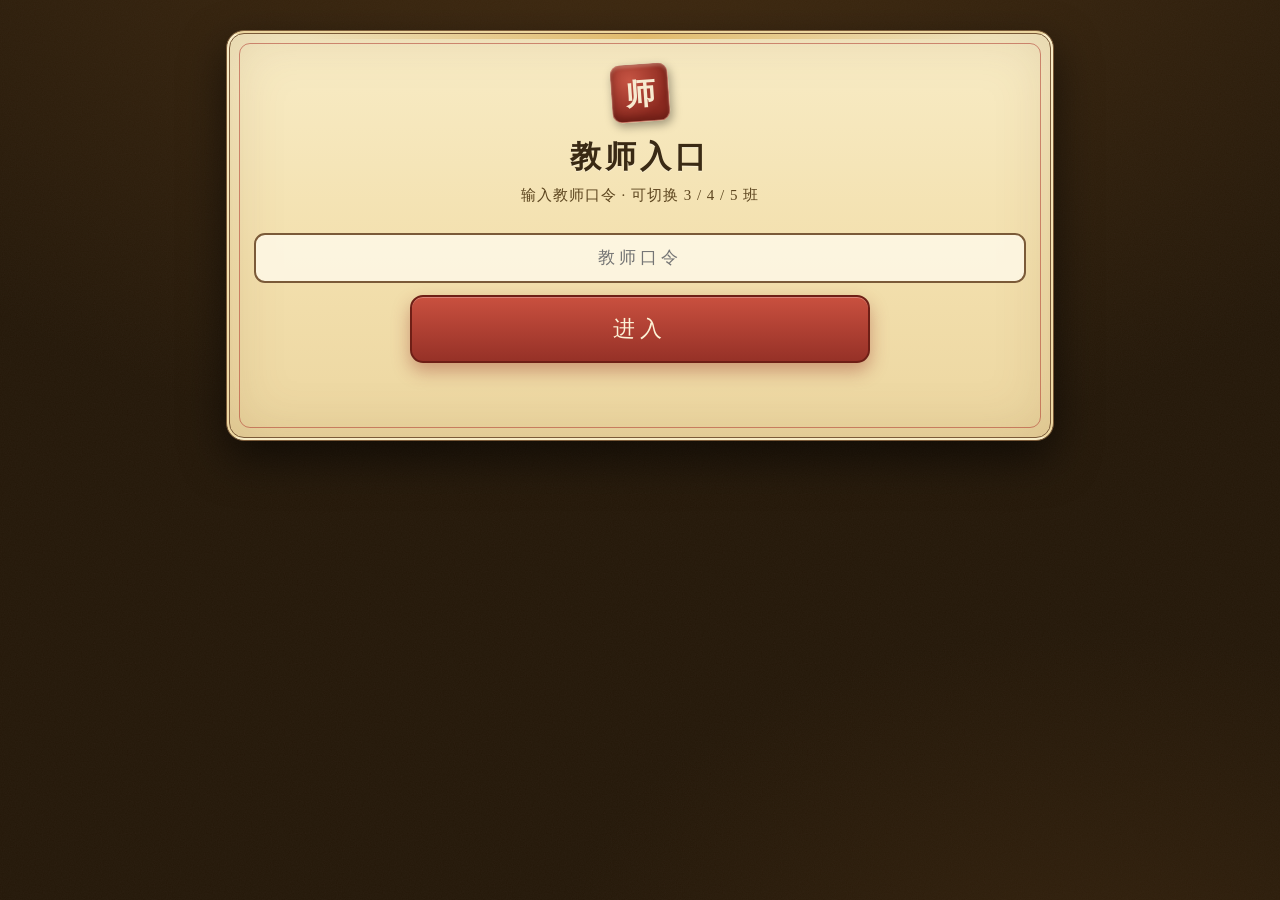
<file: teacher.html>
<!doctype html>
<html lang="zh-CN">
<head>
<meta charset="utf-8">
<meta name="viewport" content="width=device-width, initial-scale=1">
<meta name="theme-color" content="#241708">
<link rel="icon" href="data:image/svg+xml,%3Csvg xmlns='http://www.w3.org/2000/svg' viewBox='0 0 64 64'%3E%3Crect width='64' height='64' rx='12' fill='%23b03a2e'/%3E%3Ctext x='32' y='43' font-size='34' text-anchor='middle' fill='%23f7ead0' font-family='serif'%3E%E8%AF%84%3C/text%3E%3C/svg%3E">
<title>教师评分 · 课标讲解评分系统</title>
<link rel="stylesheet" href="style.css">
</head>
<body>
<div class="wrap">
  <div class="panel">
    <!-- 登录 -->
    <div id="login">
      <div class="head">
        <span class="seal">师</span>
        <h1>教师入口</h1>
        <div class="sub">输入教师口令 · 可切换 3 / 4 / 5 班</div>
      </div>
      <input type="password" id="pw" placeholder="教师口令" style="text-align:center;letter-spacing:4px">
      <button class="btn primary" id="go" style="margin-top:12px">进入</button>
      <div id="msg"></div>
    </div>

    <!-- 主界面 -->
    <div id="dash" style="display:none">
      <div class="head">
        <span class="seal">师</span>
        <h1 id="title">教师评分</h1>
        <div class="sub" id="sub"></div>
      </div>

      <div class="groups" id="clstabs"></div>
      <div class="groups" id="groups"></div>
      <div class="groups" id="subgroups"></div>

      <details class="keys">
        <summary>修改教师口令</summary>
        <div class="fblock">
          <input type="password" id="oldpw" placeholder="原口令">
          <input type="password" id="newpw1" placeholder="新口令">
          <input type="password" id="newpw2" placeholder="确认新口令">
          <button class="btn small" id="chpw" style="margin-top:8px">更新口令</button>
          <div id="pwmsg" style="text-align:center;color:var(--red);min-height:22px"></div>
        </div>
      </details>

      <div id="formArea"></div>

      <div id="tmsg"></div>

      <div style="text-align:center;margin-top:14px">
        <button class="btn small" id="reportBtn">查看成绩单</button>
        <button class="btn small" id="copyBtn" style="display:none">复制成绩单</button>
        <button class="btn small" id="printBtn" style="display:none">打印成绩单</button>
        <button class="btn small" id="csvBtn" style="display:none">导出成绩单CSV</button>
      </div>
      <div class="report print-area" id="report" style="display:none">
        <h2 id="rptTitle">成绩单</h2>
        <div id="reportBody"></div>
        <div class="rdate" id="reportDate"></div>
      </div>
    </div>
  </div>
</div>
<script src="config.js"></script>
<script src="app.js"></script>
<script>
const $ = s => document.querySelector(s);
let CLS = C.CLASS_IDS[0];
const tcid = localStorage.getItem('tcid') || (() => { const v = (crypto.randomUUID && crypto.randomUUID()) || Math.random().toString(36).slice(2); localStorage.setItem('tcid', v); return v; })();
let cur = 1, sub = 1, starScores = [], lecScores = [], desScores = [], tierVals = [null, null];

function curCfg() { return cfgOf(CLS); }

function renderClsTabs() {
  const box = $('#clstabs');
  box.innerHTML = '';
  C.CLASS_IDS.forEach(id => {
    const b = document.createElement('button');
    b.className = 'gchip' + (id === CLS ? ' on' : '');
    b.textContent = cfgOf(id).name;
    b.onclick = () => { CLS = id; renderAll(); };
    box.appendChild(b);
  });
}
function renderGroups() {
  const box = $('#groups');
  box.innerHTML = '';
  curCfg().groups.forEach((n, i) => {
    const g = i + 1;
    const b = document.createElement('button');
    b.className = 'gchip' + (g === cur ? ' on' : '');
    b.textContent = '第' + g + '大组';
    b.onclick = () => { cur = g; renderGroups(); renderSubGroups(); resetForms(); };
    box.appendChild(b);
  });
  renderSubGroups();
}
function renderSubGroups() {
  const box = $('#subgroups');
  box.innerHTML = '';
  for (let s = 1; s <= curCfg().groups[cur - 1]; s++) {
    const b = document.createElement('button');
    b.className = 'gchip' + (s === sub ? ' on' : '');
    b.textContent = '第' + s + '小组';
    b.onclick = () => { sub = s; renderSubGroups(); resetForms(); };
    box.appendChild(b);
  }
}
function resetForms() {
  starScores = []; lecScores = []; desScores = [];
  $('#formArea').innerHTML = '';
  $('#tmsg').textContent = '';
  renderForm();
}
function paintStars(el, val) {
  el.querySelectorAll('span').forEach((s, i) => s.classList.toggle('on', i < val));
}
/* 两人档位：教师对 2 人小组的两位成员分别评档 */
function tierBlockHTML(cfg) {
  const opts = cfg.tierOptions || [];
  if (!opts.length) return '';
  const labels = cfg.personLabels || ['成员A', '成员B'];
  let h = '<div class="fblock"><h3>个人档位（两位成员分别评定）</h3>';
  labels.forEach((nm, i) => {
    h += '<div class="formrow"><span class="fname">' + nm + '</span><span class="tierpick" data-i="' + i + '">';
    opts.forEach(o => {
      h += '<button class="tierbtn" data-i="' + i + '" data-v="' + o[1] + '">' + o[0] +
        '<small>' + o[1] + '</small></button>';
    });
    h += '</span></div>';
  });
  h += '<div class="ftotal" id="tierTip">未选档位时，两位成员按小组同分</div></div>';
  return h;
}
function wireTiers(cfg) {
  tierVals = [null, null];
  document.querySelectorAll('#formArea .tierbtn').forEach(b => {
    b.onclick = () => {
      const i = +b.dataset.i;
      tierVals[i] = +b.dataset.v;
      document.querySelectorAll('#formArea .tierbtn[data-i="' + i + '"]').forEach(x => x.classList.toggle('on', x === b));
      updateTierTip(cfg);
    };
  });
}
function updateTierTip(cfg) {
  const tip = $('#tierTip');
  if (!tip) return;
  if (!tierVals[0] || !tierVals[1]) {
    tip.textContent = '未选档位时，两位成员按小组同分';
    return;
  }
  const diff = Math.abs(tierVals[0] - tierVals[1]);
  const half = ((cfg.tiltK || 0) * diff / 2).toFixed(1);
  const buf = cfg.floorBuffer || 0;
  tip.innerHTML = '档位差 <b>' + diff + '</b> → 两人相对小组均分 <b>±' + half +
    '</b> 分；保底：成员A ≥ <b>' + (tierVals[0] - buf) + '</b>，成员B ≥ <b>' + (tierVals[1] - buf) + '</b>';
}
function renderForm() {
  const cfg = curCfg();
  $('#title').textContent = cfg.name + ' · 教师评分';
  $('#sub').textContent = cfg.mode === 'standard'
    ? '十项五星评整组；最下方为两位成员的个人档位，用于个人分倾斜与保底（学生占 70%，教师占 30%）'
    : '每对搭档：讲课评分表 + 教学设计评分表分别提交；最终 =（师讲课×40% + 生平均×60%）×60% + 教学设计×40%';
  const box = $('#formArea');
  if (cfg.mode === 'standard') {
    box.innerHTML = '';
    starScores = Array(cfg.items.length).fill(0);
    cfg.items.forEach((it, i) => {
      const div = document.createElement('div');
      div.className = 'item';
      div.innerHTML =
        '<div class="ihead"><div><div class="iname"><span class="no">' + (i + 1) + '</span>' + it[0] + '</div>' +
        '<div class="ihint">' + it[1] + '</div></div>' +
        '<div class="stars">' + '<span>★</span>'.repeat(5) + '</div></div>';
      box.appendChild(div);
      const el = div.querySelector('.stars');
      el.querySelectorAll('span').forEach((sp, k) => {
        sp.onclick = () => { starScores[i] = k + 1; paintStars(el, starScores[i]); };
      });
    });
    box.insertAdjacentHTML('beforeend',
      '<textarea id="cm" placeholder="评语（选填）"></textarea>' +
      tierBlockHTML(cfg) +
      '<button class="btn primary" id="subStd" style="margin-top:16px">提交教师评分</button>');
    wireTiers(cfg);
    $('#subStd').onclick = async () => {
      if (starScores.some(s => !s)) { $('#tmsg').textContent = '尚有项目未评分，请完成全部'; return; }
      const tiers = (tierVals[0] && tierVals[1]) ? tierVals.slice() : null;
      $('#subStd').disabled = true;
      const j = await rpc('submit_vote', {
        p_client_id: tcid, p_role: 'teacher', p_cls: CLS, p_grp: cur, p_subgrp: sub,
        p_scores: starScores, p_form: '', p_anonymous: false, p_name: '',
        p_comment: $('#cm').value, p_password: $('#pw').value,
        p_tiers: tiers,
      });
      $('#subStd').disabled = false;
      $('#tmsg').textContent = j.ok
        ? '教师评分已提交：' + cfg.name + ' 第' + cur + '大组·第' + sub + '小组' + (tiers ? '（含个人档位）' : '（未选档位，两人同分）')
        : (j.msg || j.message || '提交失败');
      if (j.ok) showToast('教师评分已提交');
    };
  } else {
    // 4班：两张表
    box.innerHTML = '';
    lecScores = Array(cfg.lectureItems.length).fill(0);
    desScores = Array(cfg.designItems.length).fill(0);
    let html = '<div class="fblock"><h3>主讲人讲课教师评分表</h3>';
    cfg.lectureItems.forEach((it, i) => {
      html += '<div class="formrow"><span class="fname"><span class="no">' + (i + 1) + '</span>' + it[0] + '（' + it[1] + '分）</span>' +
        '<div class="slider-row">' +
        '<button class="stepbtn minus" data-kind="lec" data-idx="' + i + '">−</button>' +
        '<input type="range" class="slider" min="0" max="' + it[1] + '" step="1" value="0" data-kind="lec" data-idx="' + i + '">' +
        '<button class="stepbtn plus" data-kind="lec" data-idx="' + i + '">＋</button>' +
        '<span class="sval" id="sv-lec-' + i + '">0</span><span class="smax">/' + it[1] + '</span></div></div>';
    });
    html += '<div class="ftotal">讲课合计：<b id="lecTotal">0</b> / 100</div>';
    html += '<button class="btn primary" id="subLec" style="margin-top:12px">提交讲课评分</button></div>';

    html += '<div class="fblock"><h3>教学设计（教案+PPT）教师评分表</h3>';
    cfg.designItems.forEach((it, i) => {
      html += '<div class="formrow"><span class="fname"><span class="no">' + (i + 1) + '</span>' + it[0] + '（' + it[1] + '分）</span>' +
        '<div class="slider-row">' +
        '<button class="stepbtn minus" data-kind="des" data-idx="' + i + '">−</button>' +
        '<input type="range" class="slider" min="0" max="' + it[1] + '" step="1" value="0" data-kind="des" data-idx="' + i + '">' +
        '<button class="stepbtn plus" data-kind="des" data-idx="' + i + '">＋</button>' +
        '<span class="sval" id="sv-des-' + i + '">0</span><span class="smax">/' + it[1] + '</span></div></div>';
    });
    html += '<div class="ftotal">设计合计：<b id="desTotal">0</b> / 100</div>';
    html += '<textarea id="cm2" placeholder="评语"></textarea>';
    html += '<button class="btn primary" id="subDes" style="margin-top:12px">提交教学设计评分</button></div>';
    box.innerHTML = html;

    const updTotals = () => {
      $('#lecTotal').textContent = lecScores.reduce((a, b) => a + b, 0);
      $('#desTotal').textContent = desScores.reduce((a, b) => a + b, 0);
    };
    box.querySelectorAll('.slider').forEach(sl => {
      const kind = sl.dataset.kind, idx = +sl.dataset.idx;
      const arr = kind === 'lec' ? lecScores : desScores;
      const max = +sl.max;
      const paint = () => { $('#sv-' + kind + '-' + idx).textContent = arr[idx]; sl.value = arr[idx]; };
      sl.oninput = () => { arr[idx] = Math.min(max, Math.max(0, parseInt(sl.value, 10) || 0)); paint(); updTotals(); };
      sl.parentElement.querySelector('.minus').onclick = () => { arr[idx] = Math.max(0, arr[idx] - 1); paint(); updTotals(); };
      sl.parentElement.querySelector('.plus').onclick = () => { arr[idx] = Math.min(max, arr[idx] + 1); paint(); updTotals(); };
    });
    $('#subLec').onclick = async () => {
      if (lecScores.some(s => !s) || lecScores.some(s => s < 0)) { $('#tmsg').textContent = '请完成讲课表全部 4 项'; return; }
      $('#subLec').disabled = true;
      const j = await rpc('submit_vote', {
        p_client_id: tcid, p_role: 'teacher', p_cls: CLS, p_grp: cur, p_subgrp: sub,
        p_scores: lecScores, p_form: 'lecture', p_anonymous: false, p_name: '',
        p_comment: '', p_password: $('#pw').value,
      });
      $('#subLec').disabled = false;
      $('#tmsg').textContent = j.ok ? '讲课评分已提交：' + cfg.name + ' 第' + cur + '大组·第' + sub + '小组' : (j.msg || j.message || '提交失败');
      if (j.ok) showToast('讲课评分已提交');
    };
    $('#subDes').onclick = async () => {
      if (desScores.some(s => !s) || desScores.some(s => s < 0)) { $('#tmsg').textContent = '请完成教学设计表全部 4 项'; return; }
      $('#subDes').disabled = true;
      const j = await rpc('submit_vote', {
        p_client_id: tcid, p_role: 'teacher', p_cls: CLS, p_grp: cur, p_subgrp: sub,
        p_scores: desScores, p_form: 'design', p_anonymous: false, p_name: '',
        p_comment: $('#cm2').value, p_password: $('#pw').value,
      });
      $('#subDes').disabled = false;
      $('#tmsg').textContent = j.ok ? '教学设计评分已提交：' + cfg.name + ' 第' + cur + '大组·第' + sub + '小组' : (j.msg || j.message || '提交失败');
      if (j.ok) showToast('教学设计评分已提交');
    };
  }
}
function renderAll() { renderClsTabs(); cur = 1; sub = 1; renderGroups(); resetForms(); }
async function buildReport() {
  const cfg = curCfg();
  const rows = calcStats(await loadVotes(), CLS);
  $('#rptTitle').textContent = cfg.name + ' · 成绩单';
  let n = 0;
  const doneLines = [], undLines = [];
  rows.forEach(r => {
    if (r.final == null) {
      if (r.sv || r.tv || r.tLCount || r.tDCount) {
        undLines.push('<div class="rline">第' + r.g + '大组·第' + r.s + '小组 —— 部分评分未完成，暂无法出分</div>');
      }
      return;
    }
    n++;
    const line = cfg.mode === 'standard'
      ? '第' + r.g + '大组·第' + r.s + '小组 —— 学生均分 <b>' + r.student_pct + '</b> · 教师分 <b>' + r.teacher_pct + '</b> · 加权总分 <b>' + r.final + '</b>（第' + n + '名）'
      : '第' + r.g + '大组·第' + r.s + '小组 —— 学生均分 <b>' + r.student_pct + '</b> · 教师讲课 <b>' + r.tL + '</b> · 教学设计 <b>' + r.tD + '</b> · 最终得分 <b>' + r.final + '</b>（第' + n + '名）';
    doneLines.push('<div class="rline">' + line + '</div>');
  });
  $('#reportBody').innerHTML = doneLines.join('') + undLines.join('');
  $('#reportDate').textContent = '统计时间：' + fmtTime(new Date().toISOString());
  $('#report').style.display = 'block';
  $('#copyBtn').style.display = $('#printBtn').style.display = $('#csvBtn').style.display = 'inline-block';
  $('#report').scrollIntoView({ behavior: 'smooth' });
}
async function reportText() {
  const cfg = curCfg();
  const rows = calcStats(await loadVotes(), CLS);
  const lines = [cfg.name + ' · 成绩单', ''];
  let n = 0;
  rows.forEach(r => {
    if (r.final == null) return;
    n++;
    lines.push(cfg.mode === 'standard'
      ? '第' + r.g + '大组·第' + r.s + '小组 —— 学生均分 ' + r.student_pct + ' · 教师分 ' + r.teacher_pct + ' · 加权总分 ' + r.final + '（第' + n + '名）'
      : '第' + r.g + '大组·第' + r.s + '小组 —— 学生均分 ' + r.student_pct + ' · 教师讲课 ' + r.tL + ' · 教学设计 ' + r.tD + ' · 最终得分 ' + r.final + '（第' + n + '名）');
  });
  lines.push('', '统计时间：' + fmtTime(new Date().toISOString()));
  return lines.join('\n');
}
async function exportReportCsv() {
  const cfg = curCfg();
  const rows = calcStats(await loadVotes(), CLS);
  const head = cfg.mode === 'standard'
    ? ['大组', '小组', '学生均分', '教师分', '加权总分', '排名']
    : ['大组', '小组', '学生均分', '教师讲课', '教学设计', '最终得分', '排名'];
  const lines = [head.join(',')];
  let n = 0;
  rows.forEach(r => {
    if (r.final == null) return;
    n++;
    const row = cfg.mode === 'standard'
      ? [r.g, r.s, r.student_pct, r.teacher_pct, r.final, n]
      : [r.g, r.s, r.student_pct, r.tL, r.tD, r.final, n];
    lines.push(row.join(','));
  });
  const blob = new Blob(['\ufeff' + lines.join('\n')], { type: 'text/csv;charset=utf-8' });
  const a = document.createElement('a');
  a.href = URL.createObjectURL(blob);
  a.download = cfg.name + '成绩单.csv';
  a.click();
}
async function init() {
  if (sessionStorage.getItem('role') === 'teacher') { $('#login').style.display = 'none'; $('#dash').style.display = 'block'; renderAll(); }
  $('#go').onclick = async () => {
    const j = await enter($('#pw').value);
    if (!j.ok || j.role !== 'teacher') { $('#msg').textContent = j.ok ? '该密钥不是教师口令' : (j.msg || '验证失败'); return; }
    sessionStorage.setItem('role', 'teacher');
    $('#login').style.display = 'none'; $('#dash').style.display = 'block';
    renderAll();
  };
  $('#pw').onkeydown = e => { if (e.key === 'Enter') $('#go').click(); };
  $('#chpw').onclick = async () => {
    const o = $('#oldpw').value, n1 = $('#newpw1').value, n2 = $('#newpw2').value;
    if (!o || !n1) { $('#pwmsg').textContent = '请填写完整'; return; }
    if (n1 !== n2) { $('#pwmsg').textContent = '两次输入的新口令不一致'; return; }
    const j = await rpc('change_teacher_password', { p_old: o, p_new: n1 });
    $('#pwmsg').textContent = j.ok ? '' : (j.msg || '更新失败');
    if (j.ok) { $('#pw').value = n1; $('#oldpw').value = $('#newpw1').value = $('#newpw2').value = ''; showToast('教师口令已更新'); }
  };
  $('#reportBtn').onclick = buildReport;
  $('#copyBtn').onclick = async () => { await navigator.clipboard.writeText(await reportText()); alert('成绩单已复制'); };
  $('#printBtn').onclick = () => { buildReport().then(() => { document.body.classList.add('printing'); setTimeout(() => { window.print(); document.body.classList.remove('printing'); }, 100); }); };
  $('#csvBtn').onclick = exportReportCsv;
}
init();
</script>
</body>
</html>
</file>
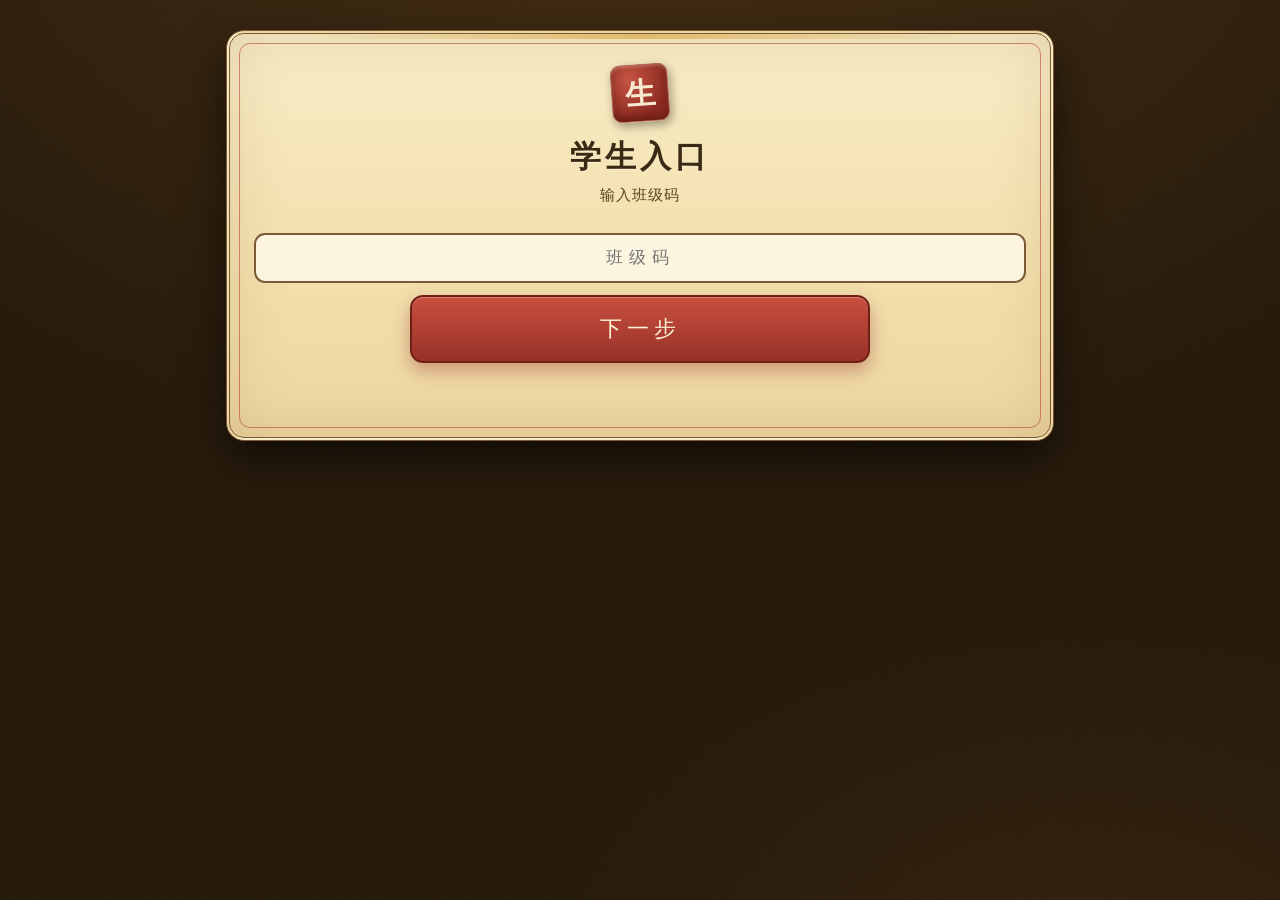
<file: team.html>
<!doctype html>
<html lang="zh-CN">
<head>
<meta charset="utf-8">
<meta name="viewport" content="width=device-width, initial-scale=1">
<meta name="theme-color" content="#0b0d1c">
<title>组队大厅</title>
<link rel="icon" href="data:image/svg+xml,%3Csvg xmlns='http://www.w3.org/2000/svg' viewBox='0 0 8 8'%3E%3Crect width='8' height='8' fill='%230b0d1c'/%3E%3Crect x='1' y='2' width='2' height='2' fill='%23ffd7a8'/%3E%3Crect x='5' y='2' width='2' height='2' fill='%23ffd7a8'/%3E%3Crect x='2' y='5' width='4' height='1' fill='%23ff4757'/%3E%3C/svg%3E">
<style>
:root{
  --bg:#0b0d1c; --bg2:#141733; --bg3:#1d2148;
  --line:#05060f; --ink:#f4f4ff; --dim:#9aa2c8;
  --red:#ff4d5e; --green:#3ddc84; --blue:#3d9bff; --orange:#ffb02e; --purple:#b06bff; --cyan:#2fe6e6;
  --gold:#ffd23f;
}
*{margin:0;padding:0;box-sizing:border-box;-webkit-tap-highlight-color:transparent}
body{
  font-family:"SimSun","宋体","Microsoft YaHei",sans-serif;
  background:var(--bg); color:var(--ink); padding:0 0 92px; min-height:100vh;
  image-rendering:pixelated;
  background-image:
    repeating-linear-gradient(0deg, rgba(255,255,255,.028) 0 1px, transparent 1px 4px),
    repeating-linear-gradient(90deg, rgba(255,255,255,.02) 0 1px, transparent 1px 4px);
}
.wrap{max-width:820px;margin:0 auto;padding:12px 10px}
svg{display:block}
/* ===== 像素组件 ===== */
.pk{
  border:3px solid var(--line); background:var(--bg2);
  box-shadow:0 4px 0 var(--line), inset 0 3px 0 rgba(255,255,255,.05);
}
.pk.inset{box-shadow:inset 0 4px 0 rgba(0,0,0,.5)}
button,.btn{font-family:inherit;cursor:pointer;border:3px solid var(--line);background:var(--bg3);color:var(--ink);
  box-shadow:0 4px 0 var(--line);padding:9px 13px;font-size:15px;font-weight:700;
  transition:transform .05s steps(1), box-shadow .05s steps(1); letter-spacing:1px}
button:active,.btn:active{transform:translateY(4px);box-shadow:0 0 0 var(--line)}
.btn{display:inline-block;text-decoration:none;text-align:center}
.b-red{background:var(--red);color:#2a0006}.b-green{background:var(--green);color:#00301a}
.b-blue{background:var(--blue);color:#001733}.b-orange{background:var(--orange);color:#2a1600}
.b-purple{background:var(--purple);color:#1c0033}.b-cyan{background:var(--cyan);color:#00292b}
.b-ghost{background:#20244d}
.sm{padding:6px 9px;font-size:13.5px}
.block{display:block;width:100%}
.mut{color:var(--dim);font-size:13.5px;line-height:1.65}
h1{font-size:19px;letter-spacing:2px}
h2{font-size:16px;letter-spacing:1px;margin-bottom:8px;color:#fff}
h2::before{content:"■ ";color:var(--gold)}
.sec{padding:12px;margin-bottom:12px}
.row{display:flex;align-items:center;gap:8px;flex-wrap:wrap}
.grow{flex:1 1 auto;min-width:0}
body{overflow-x:hidden}
input,select{max-width:100%}
/* ===== 玩家 HUD ===== */
.hud{display:flex;gap:10px;align-items:center;padding:10px;margin-bottom:12px}
.plate{display:flex;gap:9px;align-items:center;flex:1;min-width:0}
.pname{font-size:17px;font-weight:800;letter-spacing:1px}
.tagline{display:flex;gap:6px;align-items:center;flex-wrap:wrap;margin-top:3px}
.tag{font-size:12px;padding:2px 7px;border:2px solid var(--line);background:var(--blue);color:#001733;font-weight:700}
.tag.leader{background:var(--orange);color:#2a1600}
.tag.lv{background:var(--purple);color:#1c0033}
.slotdot{display:inline-block;width:11px;height:11px;border:2px solid var(--line);background:#111533;margin-right:3px}
.slotdot.on{background:var(--gold)}
/* ===== 任务标签 ===== */
.tabs{display:flex;gap:8px;overflow-x:auto;padding-bottom:10px}
.tab{flex:0 0 auto;font-size:14.5px;background:#191d3d}
.tab.on{background:var(--cyan);color:#00292b;box-shadow:0 4px 0 var(--line), 0 0 0 3px rgba(47,230,230,.25)}
/* ===== 邀请（急件） ===== */
.mail{position:relative;padding:12px;margin-bottom:10px;background:linear-gradient(180deg,#2a1f52,#1a1638)}
.mail .new{position:absolute;right:-6px;top:-10px;background:var(--red);color:#fff;font-size:12px;font-weight:800;
  padding:2px 7px;border:2px solid var(--line);animation:blink 1s steps(2) infinite}
@keyframes blink{50%{opacity:.25}}
/* ===== 队伍卡 ===== */
.crest{width:60px;height:60px;flex:0 0 auto;border:3px solid var(--line);box-shadow:0 3px 0 var(--line);overflow:hidden;background:#0c0e1e}
.crest svg{width:100%;height:100%;display:block}
.team{display:flex;gap:10px;padding:11px;margin-bottom:10px;position:relative}
.team.full{opacity:.55}
.team.mine{box-shadow:0 4px 0 var(--line), 0 0 0 3px var(--gold)}
.tname{font-size:16.5px;font-weight:800;letter-spacing:1px}
.membar{display:flex;gap:4px;align-items:center;flex-wrap:wrap;margin-top:6px}
.mavatar{display:flex;gap:4px;align-items:center;border:2px solid var(--line);background:#111533;padding:2px 6px 2px 2px}
.mavatar svg{width:22px;height:22px}
.mavatar b{font-size:12.5px;font-weight:400}
.mavatar.leader{background:var(--orange);color:#2a1600;font-weight:800}
.draggable{cursor:grab}
.draggable.sel{outline:3px solid var(--cyan);outline-offset:1px}
.dropok{box-shadow:0 4px 0 var(--line), 0 0 0 3px var(--green)}
/* ===== 输入 ===== */
input,select,textarea{width:100%;font-family:inherit;font-size:15px;padding:9px;background:#0a0c1c;color:var(--ink);
  border:3px solid var(--line);box-shadow:inset 0 3px 0 rgba(0,0,0,.55);outline:none}
input:focus,select:focus{border-color:var(--cyan)}
label{display:block;font-size:13px;color:var(--dim);margin:8px 0 4px}
/* ===== 关系网 ===== */
/* ===== 底部 ===== */
.foot{position:fixed;left:0;right:0;bottom:0;display:flex;gap:8px;padding:9px;background:var(--bg2);border-top:3px solid var(--line)}
.foot .btn{flex:1}
.toast{position:fixed;left:50%;bottom:80px;transform:translateX(-50%);z-index:99;background:var(--green);color:#00301a;
  font-weight:800;padding:10px 16px;border:3px solid var(--line);box-shadow:0 4px 0 var(--line);max-width:92%;text-align:center}
.toast.err{background:var(--red);color:#2a0006}
.empty{padding:14px;text-align:center;color:var(--dim);border:3px dashed #2c3160}
.grid2{display:grid;grid-template-columns:1fr 1fr;gap:8px}
.grid3{display:grid;grid-template-columns:repeat(3,1fr);gap:8px}
@media (max-width:520px){ .grid2,.grid3{grid-template-columns:1fr} }
</style>
</head>
<body>
<div class="wrap">

  <!-- 玩家面板 -->
  <div class="hud pk">
    <div id="myAvatar"></div>
    <div class="plate">
      <div class="pname" id="myName">加载中…</div>
      <div class="tagline" id="myTags"></div>
    </div>
    <div style="display:flex;flex-direction:column;align-items:flex-end;gap:2px">
      <div style="display:flex;gap:6px;align-items:center">
        <button class="sm b-ghost" id="refresh" title="重新拉取最新数据">刷新</button>
        <button class="sm b-ghost" id="ntfBtn" title="开启提醒">🔔</button>
        <button class="b-red" id="logoutBtn" title="退出登录"
          style="padding:9px 13px;font-size:15px;letter-spacing:1px">登出</button>
      </div>
      <span class="mut" id="synced" style="font-size:11px;white-space:nowrap"></span>
    </div>
  </div>

  <!-- 任务 -->
  <div class="tabs" id="tabs"></div>

  <!-- 内容 -->
  <div id="invites"></div>
  <div id="mine"></div>
  <div id="lobby"></div>

  <!-- 管理 -->
  <details class="pk sec">
    <summary style="cursor:pointer;font-weight:800;font-size:15px">管理员后台（口令）</summary>
    <div class="row" style="margin-top:8px">
      <input type="password" id="admpw" placeholder="管理员口令" class="grow">
      <button class="b-red" id="admgologin">进入</button>
    </div>
    <div id="admBox"></div>
  </details>
</div>

<div class="foot">
  <a class="btn b-ghost" href="index.html">返回入口</a>
  <button class="b-blue" id="reload2">重新载入</button>
</div>

<script src="config.js"></script>
<script src="app.js"></script>
<script>
const $ = s => document.querySelector(s);
const CLS = sessionStorage.getItem('cls');
const CODE = sessionStorage.getItem('code');
const PWD = sessionStorage.getItem('spwd');
if (!CLS || !CODE || !PWD || sessionStorage.getItem('app') !== 'team') location.href = 'student.html';

/* ================= 像素立绘（程序化生成） ================= */
function hash(s) { let h = 2166136261; for (let i = 0; i < s.length; i++) { h ^= s.charCodeAt(i); h = Math.imul(h, 16777619); } return h >>> 0; }
function rngOf(seed) { let x = seed || 1; return function () { x ^= x << 13; x >>>= 0; x ^= x >> 17; x ^= x << 5; x >>>= 0; return x / 4294967296; }; }
function toSVG(cells, N, bg, px) {
  let out = '<rect width="100%" height="100%" fill="' + bg + '"/>';
  cells.forEach(c => { out += '<rect x="' + (c[0] * px) + '" y="' + (c[1] * px) + '" width="' + px + '" height="' + px + '" fill="' + c[2] + '"/>'; });
  return '<svg width="' + (N * px) + '" height="' + (N * px) + '" viewBox="0 0 ' + (N * px) + ' ' + (N * px) +
    '" shape-rendering="crispEdges">' + out + '</svg>';
}
const PAL = ['#ff4d5e', '#3ddc84', '#3d9bff', '#ffb02e', '#b06bff', '#2fe6e6', '#ffd23f', '#ff8fb1'];
function mix(hex, to, k) {
  const a = parseInt(hex.slice(1), 16), b = parseInt(to.slice(1), 16);
  const ch = s => Math.round((((a >> s) & 255) * (1 - k)) + (((b >> s) & 255) * k));
  return '#' + [16, 8, 0].map(s => ch(s).toString(16).padStart(2, '0')).join('');
}
const light = (c, k) => mix(c, '#ffffff', k);
const dark = (c, k) => mix(c, '#05060f', k);

/* 队伍纹章：16×16 像素徽章（外框 + 底纹 + 对称纹样） */
const MOTIFS = [
  [ // 宝石
    '................',
    '.......++.......',
    '......####......',
    '.....######.....',
    '....########....',
    '...####--####...',
    '..####----####..',
    '.####------####.',
    '.####------####.',
    '..####----####..',
    '...####--####...',
    '....########....',
    '.....######.....',
    '......####......',
    '.......++.......',
    '................'],
  [ // 兽面
    '................',
    '..#..........#..',
    '.###........###.',
    '.####......####.',
    '..############..',
    '.##############.',
    '.###..####..###.',
    '.##############.',
    '.####.####.####.',
    '..####----####..',
    '...##########...',
    '....##....##....',
    '.....######.....',
    '......####......',
    '.......++.......',
    '................'],
  [ // 星芒
    '................',
    '.......++.......',
    '......####......',
    '.....######.....',
    '....########....',
    '..############..',
    '.####------####.',
    '..####----####..',
    '....########....',
    '...##########...',
    '..####....####..',
    '.###........###.',
    '.##..........##.',
    '.#............#.',
    '................',
    '................'],
  [ // 盾徽
    '................',
    '..++++++++++++..',
    '..############..',
    '..##........##..',
    '..##...##...##..',
    '..##..####..##..',
    '..##.######.##..',
    '..##..####..##..',
    '..##...##...##..',
    '...##..##..##...',
    '....##....##....',
    '.....##..##.....',
    '......####......',
    '.......##.......',
    '................',
    '................'],
  [ // 皇冠
    '................',
    '................',
    '..#..........#..',
    '.###...##...###.',
    '.####..##..####.',
    '.#####.##.#####.',
    '.##############.',
    '.####------####.',
    '.####------####.',
    '.##############.',
    '..############..',
    '..############..',
    '...##########...',
    '....########....',
    '................',
    '................'],
  [ // 闪电
    '................',
    '.........####...',
    '........####....',
    '.......####.....',
    '......####......',
    '.....####.......',
    '....##########..',
    '...##########...',
    '.......####.....',
    '......####......',
    '.....####.......',
    '....####........',
    '...####.........',
    '..###...........',
    '................',
    '................'],
  [ // 独眼
    '................',
    '................',
    '.....######.....',
    '...##########...',
    '..############..',
    '.#####----#####.',
    '.####------####.',
    '.####------####.',
    '.#####----#####.',
    '..############..',
    '...##########...',
    '.....######.....',
    '................',
    '................',
    '................',
    '................'],
  [ // 十字星
    '................',
    '.......##.......',
    '......####......',
    '......####......',
    '..##..####..##..',
    '.####.####.####.',
    '..############..',
    '..############..',
    '.####.####.####.',
    '..##..####..##..',
    '......####......',
    '......####......',
    '.......##.......',
    '................',
    '................',
    '................']
];
const CREST_COLORS = ['#ff4d5e', '#ff7a45', '#ffb02e', '#ffd23f', '#bef264', '#3ddc84',
  '#2fe6e6', '#3d9bff', '#8aa4ff', '#b06bff', '#ff6bd6', '#ff8fb1'];
const CREST_BG = ['#0b0d1c', '#141733', '#1a1030', '#0e2018', '#231427'];

/* 纹章由"种子"生成：同一个种子永远同一枚，和队名完全无关 */
function crestFromSeed(seed, cell) {
  cell = cell || 4;
  const r = rngOf((seed >>> 0) || 2463534242);
  const N = 16;
  const main = CREST_COLORS[Math.floor(r() * CREST_COLORS.length)];
  let accent = CREST_COLORS[Math.floor(r() * CREST_COLORS.length)];
  if (accent === main) accent = CREST_COLORS[(CREST_COLORS.indexOf(main) + 5) % CREST_COLORS.length];
  const third = CREST_COLORS[Math.floor(r() * CREST_COLORS.length)];
  const motif = MOTIFS[Math.floor(r() * MOTIFS.length)];
  const bg = CREST_BG[Math.floor(r() * CREST_BG.length)];
  const bgStyle = Math.floor(r() * 4), cornerStyle = Math.floor(r() * 3);
  const frameStyle = Math.floor(r() * 2), ring = r() < .6, sparkle = r() < .5;

  let out = '<rect x="0" y="0" width="' + N + '" height="' + N + '" fill="' + bg + '"/>';
  // 底纹：斜纹 / 网格 / 点阵 / 双色对角
  for (let y = 0; y < N; y++) for (let x = 0; x < N; x++) {
    let on = false, col = mix(bg, '#ffffff', .07);
    if (bgStyle === 0) { on = (x + y) % 4 === 0; }
    else if (bgStyle === 1) { on = (x % 4 === 0 || y % 4 === 0); }
    else if (bgStyle === 2) { on = (x % 3 === 0 && y % 3 === 0); }
    else { on = (x + y < N); col = mix(bg, main, .12); }
    if (on) out += '<rect x="' + x + '" y="' + y + '" width="1" height="1" fill="' + col + '"/>';
  }
  // 纹样
  for (let y = 0; y < N; y++) for (let x = 0; x < N; x++) {
    const c = motif[y][x];
    if (c === '.') continue;
    const col = c === '#' ? main : c === '+' ? light(main, .55) : c === '-' ? dark(main, .4) : third;
    out += '<rect x="' + x + '" y="' + y + '" width="1" height="1" fill="' + col + '"/>';
  }
  // 外框
  if (frameStyle === 0) {
    out += '<rect x="0" y="0" width="16" height="16" fill="none" stroke="#05060f" stroke-width="2"/>';
  } else {
    out += '<rect x="0" y="0" width="16" height="16" fill="none" stroke="' + accent + '" stroke-width="1"/>';
    out += '<rect x="1.5" y="1.5" width="13" height="13" fill="none" stroke="#05060f" stroke-width="1"/>';
  }
  if (ring) out += '<rect x="2" y="2" width="12" height="12" fill="none" stroke="' + dark(accent, .25) + '" stroke-width="1"/>';
  // 角饰
  let corners;
  if (cornerStyle === 0) corners = [[0, 0], [0, 13], [13, 0], [13, 13]];
  else if (cornerStyle === 1) corners = [[0, 0], [13, 0]];
  else corners = [[0, 0], [13, 13]];
  corners.forEach(c => {
    out += '<rect x="' + c[0] + '" y="' + c[1] + '" width="3" height="3" fill="' + accent + '"/>';
    out += '<rect x="' + (c[0] + 1) + '" y="' + (c[1] + 1) + '" width="1" height="1" fill="' + light(accent, .55) + '"/>';
  });
  // 星点
  if (sparkle) [[3, 3], [12, 12], [3, 12], [12, 3]].forEach(p => {
    if (r() < .45) out += '<rect x="' + p[0] + '" y="' + p[1] + '" width="1" height="1" fill="' + light(third, .6) + '"/>';
  });
  const size = N * cell;
  return '<svg width="' + size + '" height="' + size + '" viewBox="0 0 ' + N + ' ' + N +
    '" shape-rendering="crispEdges">' + out + '</svg>';
}
/* 队伍纹章：用队伍存的种子；没有种子时用队伍 id（都与队名无关） */
function teamCrest(g, cell) {
  if (!g) return crestFromSeed(1, cell);
  const seed = g.crest_seed || (hash('tid:' + (g.id || 'x')) >>> 0);
  return crestFromSeed(seed, cell);
}
function newSeed() { return (Math.random() * 1000000) | 0; }

/* 同学头像：8×8 粗像素小人（由学号决定，保持原来的粗糙感） */
function avatar(code, px) {
  px = px || 3;
  const r = rngOf(hash('av:' + code));
  const skin = ['#ffd7a8', '#f3c69b', '#e6b083', '#d99a63'][Math.floor(r() * 4)];
  const hair = ['#2b2d42', '#5c3b1e', '#8b5a2b', '#1b1b1f', '#6b7280'][Math.floor(r() * 5)];
  const shirt = PAL[Math.floor(r() * PAL.length)];
  const N = 8, g = [];
  for (let y = 0; y < N; y++) { g.push([]); for (let x = 0; x < N; x++) g[y].push(null); }
  const set = (x, y, c) => { if (x >= 0 && x < N && y >= 0 && y < N) g[y][x] = c; };
  for (let x = 1; x < 7; x++) { set(x, 0, hair); set(x, 1, hair); }
  set(0, 1, hair); set(7, 1, hair);
  for (let y = 2; y < 6; y++) for (let x = 1; x < 7; x++) set(x, y, skin);
  const ey = r() < .5 ? 3 : 4;
  set(2, ey, '#0b0b12'); set(5, ey, '#0b0b12');
  set(3, 5, '#a83b3b'); set(4, 5, '#a83b3b');
  for (let x = 1; x < 7; x++) { set(x, 6, shirt); set(x, 7, shirt); }
  const cells = [];
  for (let y = 0; y < N; y++) for (let x = 0; x < N; x++) if (g[y][x]) cells.push([x, y, g[y][x]]);
  return toSVG(cells, N, '#0c0e1e', px);
}
function slots(n, cap) {
  let s = '';
  for (let i = 0; i < cap; i++) s += '<span class="slotdot' + (i < n ? ' on' : '') + '"></span>';
  return s;
}
/* 队伍显示名：队名（第N组），不再自动加队字 */
const CN = ['零', '一', '二', '三', '四', '五', '六', '七', '八', '九'];
function cn(n) {
  n = parseInt(n, 10);
  if (!n || n < 1) return '';
  if (n <= 10) return n === 10 ? '十' : CN[n];
  if (n < 20) return '十' + CN[n - 10];
  const t = Math.floor(n / 10), o = n % 10;
  return CN[t] + '十' + (o ? CN[o] : '');
}
function dispName(g) {
  if (!g) return '';
  let base = String(g.name || '');
  if (g.seq) {
    const num = cn(g.seq);
    // 方案 C：一律加组号；但名字里已经写着同一个号（如"第一组"就是第1组）就不重复加
    const same = new RegExp('第\\s*' + num + '\\s*(大)?组$').test(base);
    if (!same) base += '（第' + num + '组）';
  }
  return base;
}

/* ================= 状态 ================= */
let ST = null, CUR = null, ADM = null, ADMPW = sessionStorage.getItem('admpw') || '', selCode = null;
let pickSeed = 0;
let lastSig = '', lastAdmSig = '', lastTouch = 0, busy = false;

// 记录用户操作时间：滚动/触摸/输入期间不刷新，避免画面跳动
['scroll', 'touchstart', 'touchmove', 'wheel', 'pointerdown', 'keydown',
  'focusin', 'input', 'change'].forEach(ev =>
    window.addEventListener(ev, () => { lastTouch = Date.now(); }, { passive: true }));

// 正在填表（选日期、选人、输入）时，不要刷新
function editing() {
  const a = document.activeElement;
  if (!a) return false;
  if (a.closest && a.closest('#admBox')) return true;
  return /^(INPUT|SELECT|TEXTAREA)$/.test(a.tagName);
}

/* ================= 提醒（震动 / 标题闪烁 / 系统通知，无声音） ================= */
let titleTimer = null;
const TITLE = '组队大厅';
function buzz() { try { navigator.vibrate && navigator.vibrate([70, 60, 140]); } catch (e) { } }
function blinkTitle(n) {
  clearInterval(titleTimer);
  let on = false;
  titleTimer = setInterval(() => { document.title = (on = !on) ? '（' + n + '）新消息！' : TITLE; }, 900);
}
function stopBlink() { clearInterval(titleTimer); titleTimer = null; document.title = TITLE; }
function notifyNew(list) {
  if (!list.length) return;
  buzz(); blinkTitle(list.length);
  toast('🔔 ' + list.join('；'));
  try {
    if (window.Notification && Notification.permission === 'granted' && document.hidden) {
      new Notification('组队大厅', { body: list.join('；') });
    }
  } catch (e) { }
}
function diffEvents(prev, now) {
  const ev = [];
  if (!prev) return ev;
  const pid = new Set((prev.invites || []).map(x => x.id));
  (now.invites || []).forEach(v => { if (!pid.has(v.id)) ev.push('「' + v.team_name + '」邀请你加入'); });
  const pq = new Set((prev.my_requests || []).map(r => r.id));
  const nq = new Set((now.my_requests || []).map(r => r.id));
  pq.forEach(id => { if (!nq.has(id)) ev.push('你有一条申请已被处理'); });
  if (!(prev.leader_tasks || []).length && (now.leader_tasks || []).length) ev.push('你已被批准为组长，可以建队了');
  const pg = new Set((prev.my_groups || []).map(g => g.task_id + ':' + g.team_id));
  (now.my_groups || []).forEach(g => { if (!pg.has(g.task_id + ':' + g.team_id)) ev.push('你已加入一支队伍'); });
  return ev;
}
function copyText(s) {
  const done = () => toast('已复制，粘贴到班级群就行');
  const fallback = () => {
    const ta = document.createElement('textarea');
    ta.value = s; ta.style.position = 'fixed'; ta.style.opacity = '0';
    document.body.appendChild(ta); ta.select();
    try { document.execCommand('copy'); done(); } catch (e) { toast('复制失败，请长按手动复制', true); }
    ta.remove();
  };
  if (navigator.clipboard && navigator.clipboard.writeText) navigator.clipboard.writeText(s).then(done, fallback);
  else fallback();
}
function inviteText() {
  const t = ST.tasks.find(x => x.id === CUR);
  const myId = (gOf(CUR) || {}).team_id;
  const g = teamsOf(CUR).find(x => x.id === myId);
  const rest = g ? (g.capacity - g.member_count) : 0;
  return '【组队】我在「' + (t ? t.title : '') + '」的『' + (g ? dispName(g) : '') + '』' +
    (g ? '，还差 ' + rest + ' 人' : '') + '。\n' +
    '打开 https://plutomkzy.github.io/kebiao/ → 点「学生入口」→ 第一格输 245 → 第二格输学号，\n' +
    '在最上面带「NEW!」的卡片上点「同意加入」就进队了。';
}

function toast(m, err) {
  const d = document.createElement('div');
  d.className = 'toast' + (err ? ' err' : ''); d.textContent = m;
  document.body.appendChild(d); setTimeout(() => d.remove(), 2200);
}
// 带超时 + 自动重试的请求：手机网络不稳时不会再一直卡在"加载中"
async function call(fn, body, tries) {
  const n = tries || 3;
  let lastErr = '';
  for (let i = 0; i < n; i++) {
    try {
      const ctl = new AbortController();
      const timer = setTimeout(() => ctl.abort(), 12000);
      const r = await fetch(C.SUPABASE_URL + '/rest/v1/rpc/' + fn, {
        method: 'POST',
        headers: {
          'Content-Type': 'application/json',
          apikey: C.SUPABASE_ANON_KEY,
          Authorization: 'Bearer ' + C.SUPABASE_ANON_KEY
        },
        body: JSON.stringify(body),
        signal: ctl.signal
      });
      clearTimeout(timer);
      if (!r.ok) { lastErr = 'HTTP ' + r.status; }
      else {
        const j = await r.json();
        if (j && typeof j === 'object') return j;
        lastErr = '返回格式异常';
      }
    } catch (e) {
      lastErr = (e && e.name === 'AbortError') ? '请求超时' : String((e && e.message) || e);
    }
    if (i < n - 1) await new Promise(res => setTimeout(res, 700 + i * 1500));
  }
  return { ok: false, net: true, msg: '连不上服务器（' + lastErr + '），点下面重试' };
}
function me() { return { p_cls: CLS, p_code: CODE, p_pwd: PWD }; }
function P(o) { return Object.assign({}, me(), o); }
function gOf(t) { return (ST.my_groups || []).find(x => x.task_id === t); }
function teamsOf(t) { return (ST.teams || []).filter(x => x.task_id === t); }
function unOf(t) { return (ST.ungrouped || []).filter(x => x.task_id === t); }
function nameOf(code) { const c = (ST.classmates || []).find(x => x.code === code); return c ? c.name : code; }
function canCreate(t) { return (ST.leader_tasks || []).indexOf(t) >= 0; }

async function load(keep, force) {
  // 1) 用户正在滑动或正在填表：先不刷新（防止画面跳动、表单被重置）
  if (!force && (Date.now() - lastTouch < 1500 || editing())) return;
  if (busy && !force) return;          // 手动刷新时即使正在轮询也照做
  busy = true;
  const y = window.scrollY;
  let j;
  try { j = await call('team_state', me()); } finally { busy = false; }
  if (!j.ok) {
    setStatus('未连接');
    $('#lobby').innerHTML = '<div class="pk sec"><h2>' + (j.net ? '连接失败' : '读取失败') + '</h2>' +
      '<div class="mut">' + esc(j.msg || '') + '</div>' +
      (j.net ? '<div class="mut" style="margin-top:4px">网络不好或服务器在唤醒（免费版闲置后会休眠，第一次要等十几秒）。</div>' : '') +
      '<div class="row" style="margin-top:10px"><button class="b-blue" id="retryBtn">重试</button></div></div>';
    const rb = $('#retryBtn');
    if (rb) rb.onclick = () => hardRefresh();
    return;
  }
  // 2) 数据没变化：完全不碰 DOM（这是跳动的根源）
  const sig = JSON.stringify(j);
  if (sig === lastSig) {
    stamp();
    if (ADMPW) loadAdmin(true);
    return;
  }
  lastSig = sig;

  const events = diffEvents(ST, j);      // 与上一次对比，找出新消息
  ST = j;
  if (!CUR && ST.tasks.length) CUR = ST.tasks[0].id;
  render();
  stamp();
  if (events.length) notifyNew(events);
  // 3) 用 rAF 恢复滚动位置，避免重排瞬间的抖动
  if (keep) requestAnimationFrame(() => window.scrollTo(0, y));
  if (ADMPW) loadAdmin(true);
}
function refreshNow() { return load(true, true); }

// 安全地显示"正在连接/未连接"等状态（元素不存在也不会抛错）
function setStatus(text) {
  const el = document.querySelector('#myTags') || document.querySelector('#who');
  if (el) el.innerHTML = '<span class="mut">' + text + '</span>';
}

function stamp() {
  const el = $('#synced');
  if (el) el.textContent = new Date().toLocaleTimeString('zh-CN', { hour12: false }).slice(0, 8) + ' 已同步';
}

// 真正的"刷新"：清掉缓存签名 → 一定重新拉取并重绘，带按钮转态和提示
async function hardRefresh() {
  lastSig = ''; lastAdmSig = ''; lastTouch = 0;
  const btn = $('#refresh');
  if (btn) { btn.disabled = true; btn.textContent = '刷新中'; }
  try {
    await load(true, true);
  } finally {
    if (btn) { btn.disabled = false; btn.textContent = '刷新'; }
    stopBlink();
    stamp();
    toast('已刷新 ' + new Date().toLocaleTimeString('zh-CN', { hour12: false }).slice(0, 8));
  }
}

function render() {
  $('#myAvatar').innerHTML = avatar(ST.me.code, 6);
  $('#myName').textContent = ST.me.name;
  const joined = (ST.my_groups || []).length;
  const isLead = (ST.leader_tasks || []).length > 0;
  $('#myTags').innerHTML =
    '<span class="tag lv">学号 ' + esc(ST.me.code) + '</span>' +
    (isLead ? '<span class="tag leader">组长</span>' : '<span class="tag">队员</span>') +
    '<span class="tag">已入组 ' + joined + '/' + (ST.tasks || []).length + '</span>';

  $('#tabs').innerHTML = (ST.tasks || []).map(t => {
    const g = gOf(t.id);
    return '<button class="tab' + (t.id === CUR ? ' on' : '') + '" data-t="' + esc(t.id) + '">' +
      esc(t.title) + (g ? ' ✓' : '') + (t.status === 'done' ? '（已结束）' : '') + '</button>';
  }).join('');
  document.querySelectorAll('.tab').forEach(b => b.onclick = () => { CUR = b.dataset.t; render(); });

  renderInvites(); renderMine(); renderLobby();
}

/* ---------- 邀请 ---------- */
function renderInvites() {
  const list = ST.invites || [];
  if (!list.length) { $('#invites').innerHTML = ''; return; }
  $('#invites').innerHTML = list.map(v =>
    '<div class="pk mail"><span class="new">NEW!</span>' +
    '<div class="row"><div class="crest" style="width:44px;height:44px">' + teamCrest({ crest_seed: v.crest_seed, id: v.team_id }, 2.75) + '</div>' +
    '<div class="grow"><div class="tname">' + esc(dispName({ name: v.team_name, seq: v.seq })) + ' 邀请你加入</div>' +
    '<div class="mut">来自 ' + esc(v.from_name) + (v.slogan ? ' · ' + esc(v.slogan) : '') + '</div></div></div>' +
    '<div class="row" style="margin-top:9px">' +
    '<button class="b-green grow" data-acc="' + esc(v.id) + '">同意加入</button>' +
    '<button class="b-ghost" data-rej="' + esc(v.id) + '">拒绝</button>' +
    '<button class="b-red" data-blk="' + esc(v.from_code) + '">拉黑</button>' +
    '</div></div>').join('');
  wire('[data-acc]', b => call('team_respond', P({ p_invite: b.dataset.acc, p_accept: true })));
  wire('[data-rej]', b => call('team_respond', P({ p_invite: b.dataset.rej, p_accept: false })));
  wire('[data-blk]', b => confirm('拉黑后对方不能再邀请你，确定吗？')
    ? call('team_block', P({ p_target: b.dataset.blk, p_block: true })) : null);
}
function wire(sel, fn) {
  document.querySelectorAll(sel).forEach(b => b.onclick = async () => {
    const r = await fn(b);
    if (r === null) return;
    toast(r.msg || '', !r.ok); refreshNow();
  });
}

/* ---------- 我的队伍 ---------- */
function renderMine() {
  const t = ST.tasks.find(x => x.id === CUR);
  if (!t) { $('#mine').innerHTML = ''; return; }
  const g = gOf(CUR), team = g ? teamsOf(CUR).find(x => x.id === g.team_id) : null;
  let h = '';
  if (team) {
    const lead = (team.members || []).find(m => m.role === 'leader');
    h += '<div class="pk sec"><h2>我的队伍 · ' + esc(dispName(team)) + '</h2>' +
      '<div class="row"><div class="crest" id="myCrest"' + (g.role === 'leader' ? ' style="cursor:pointer" title="点一下换纹章"' : '') + '>' + teamCrest(team, 4) + '</div><div class="grow">' +
      '<div class="mut">' + (team.slogan ? esc(team.slogan) + '<br>' : '') +
      '组长：' + esc(lead ? lead.name : '—') + '</div>' +
      '<div style="margin-top:6px">' + slots(team.member_count, team.capacity) +
      ' <span class="mut">' + team.member_count + '/' + team.capacity + '</span></div></div></div>' +
      '<div class="membar">' + (team.members || []).map(m =>
        '<span class="mavatar' + (m.role === 'leader' ? ' leader' : '') + '">' + avatar(m.code, 3) + '<b>' + esc(m.name) + '</b></span>').join('') + '</div>';
    if (g.role === 'leader') {
      const rest = team.capacity - team.member_count;
      h += '<label>队名（队长可随时改，最多 12 字）</label>' +
        '<div class="row">' +
        '<input id="rnName" class="grow" maxlength="12" value="' + esc(team.name) + '" placeholder="队名">' +
        '<input id="rnSlogan" style="max-width:150px" maxlength="20" value="' + esc(team.slogan || '') + '" placeholder="口号（选填）">' +
        '<button class="b-blue sm" id="renameBtn">保存队名</button></div>';
      h += '<div class="mut" style="margin-top:8px">' + (rest > 0 ? '还差 ' + rest + ' 人：到下面「未分组」点邀请。' : '本组已满员。') + '</div>';
      const others = (team.members || []).filter(m => m.role !== 'leader');
      if (others.length) {
        h += '<label>踢出队员（直接生效）</label><div class="row">' +
          '<select id="kickSel" class="grow">' + others.map(m => '<option value="' + esc(m.code) + '">' + esc(m.name) + '</option>').join('') + '</select>' +
          '<button class="b-red sm" id="kickBtn">踢出</button></div>';
      }
      h += '<div style="margin-top:10px"><button class="b-ghost block" id="stepDown">退出队长身份（我仍是队员）</button></div>' +
        '<div class="mut" style="margin-top:4px">退出后本队暂时没有队长，管理员可以指派别人，队员也能自己申请。</div>';
    } else {
      h += '<div style="margin-top:10px"><button class="b-ghost block" id="leaveBtn">退出队伍（直接生效）</button></div>';
      const noLead = (team.leader_code === '');
      const asked = (ST.my_requests || []).some(r => r.kind === 'take_leader' && r.team_id === team.id && r.status === 'pending');
      if (noLead) {
        h += asked
          ? '<div class="mut" style="margin-top:8px">你已申请当本队队长，等管理员批准。</div>'
          : '<div style="margin-top:8px"><button class="b-orange block" id="takeLead">申请当本队队长</button></div>' +
            '<div class="mut" style="margin-top:4px">本队目前没有队长，谁都可以申请，管理员批准后生效。</div>';
      }
    }
    h += '</div>';
  } else {
    const pend = (ST.my_requests || []).some(r => r.kind === 'leader_apply' && r.task_id === CUR && r.status === 'pending');
    h += '<div class="pk sec"><h2>' + esc(t.title) + '</h2>' +
      '<div class="mut">你还没队伍。' + (canCreate(CUR) ? '你是本任务认可的组长，直接建队招人吧。' : '先申请当组长，管理员批准后就能建队。') + '</div>';
    if (canCreate(CUR)) {
      if (!pickSeed) pickSeed = newSeed();
      h += '<label>队伍名称</label><input id="tName" placeholder="例如：第七组 / 夜行者">' +
        '<label>口号（选填）</label><input id="tSlogan" placeholder="例如：不卷不躺，稳过期末">' +
        '<div class="mut" style="margin-top:8px">纹章和队名无关，纯随机——点它就能换一枚。</div>' +
        '<div class="row" style="margin-top:8px"><div class="crest" id="crestPreview" style="cursor:pointer;width:64px;height:64px" title="点一下换纹章"></div>' +
        '<div class="grow mut">🎲 点头像随机换一枚<br>不满意就多点几次</div></div>' +
        '<button class="b-green block" id="createBtn" style="margin-top:10px">创建队伍</button>';
    } else if (pend) {
      h += '<div class="mut" style="margin-top:8px">已提交组长申请，等待管理员审批。</div>';
    } else {
      h += '<button class="b-orange block" id="applyBtn" style="margin-top:10px">申请当组长</button>';
    }
    h += '</div>';
  }
  $('#mine').innerHTML = h;

  const lv = $('#leaveBtn');
  if (lv) lv.onclick = async () => {
    if (!confirm('确定退出这个队伍？退出后会变回未分组。')) return;
    const r = await call('team_request', P({ p_kind: 'leave', p_task: CUR, p_target: null, p_note: '' }));
    toast(r.msg || '', !r.ok); refreshNow();
  };
  const kb = $('#kickBtn');
  if (kb) kb.onclick = async () => {
    if (!confirm('确定把这个成员踢出队伍？他会变回未分组。')) return;
    const r = await call('team_request', P({ p_kind: 'kick', p_task: CUR, p_target: $('#kickSel').value, p_note: '' }));
    toast(r.msg || '', !r.ok); refreshNow();
  };
  const ab = $('#applyBtn');
  if (ab) ab.onclick = async () => {
    const r = await call('team_apply_leader', P({ p_task: CUR, p_note: '' }));
    toast(r.msg || '', !r.ok); refreshNow();
  };
  const cb = $('#createBtn');
  if (cb) cb.onclick = async () => {
    const nm = $('#tName').value.trim();
    if (!nm) { toast('请输入队伍名称', true); return; }
    const r = await call('team_create', P({
      p_task: CUR, p_name: nm, p_slogan: $('#tSlogan').value.trim(), p_icon: '盾', p_seed: pickSeed
    }));
    toast(r.msg || '', !r.ok); refreshNow();
  };
  const cp = $('#crestPreview');
  if (cp) {
    cp.innerHTML = crestFromSeed(pickSeed, 4);
    cp.onclick = () => { pickSeed = newSeed(); cp.innerHTML = crestFromSeed(pickSeed, 4); };
  }
  const rn = $('#renameBtn');
  if (rn && team) rn.onclick = async () => {
    const nm = $('#rnName').value.trim();
    if (!nm) { toast('队名不能为空', true); return; }
    const r = await call('team_rename', P({
      p_team: team.id, p_name: nm, p_slogan: $('#rnSlogan').value.trim()
    }));
    toast(r.msg || '', !r.ok);
    if (r.ok) refreshNow();
  };
  const mc = $('#myCrest');
  if (mc && g && g.role === 'leader' && team) {
    mc.onclick = async () => {
      const r = await call('team_reroll_crest', P({ p_team: team.id }));
      if (r.ok) { mc.innerHTML = crestFromSeed(r.crest_seed, 4); toast('纹章已更换'); }
      else toast(r.msg || '更换失败', true);
    };
  }
  const sd = $('#stepDown');
  if (sd) sd.onclick = async () => {
    if (!confirm('确定退出队长身份？你会留在本队当普通队员，本队暂时由管理员指派新队长。')) return;
    const r = await call('team_step_down', P({ p_team: team.id }));
    toast(r.msg || '', !r.ok); refreshNow();
  };
  const tl = $('#takeLead');
  if (tl) tl.onclick = async () => {
    const r = await call('team_take_leader_apply', P({ p_team: team.id }));
    toast(r.msg || '', !r.ok); refreshNow();
  };
}

/* ---------- 大厅 ---------- */
function renderLobby() {
  const t = ST.tasks.find(x => x.id === CUR);
  const isLead = gOf(CUR) && gOf(CUR).role === 'leader';   // 只有队长能拉人

  const teams = teamsOf(CUR);
  const un = unOf(CUR).filter(u => u.code !== CODE);
  let h = '<div class="pk sec"><h2>大厅 · ' + esc(t ? t.title : '') + '</h2>' +
    '<div class="mut">' + (t ? '容量 ' + t.size + ' 人' + (t.size_note ? '（' + esc(t.size_note) + '）' : '') : '') +
    ' · 队伍 ' + teams.length + ' 支 · 未入组 ' + un.length + ' 人' +
    (t && t.deadline ? ' · 截止 ' + esc(String(t.deadline).slice(0, 16).replace('T', ' ')) : '') + '</div>';

  // ① 未分组的人排在最前面，直接邀请
  h += '<div class="hr"></div><h2>还没组队的人（' + un.length + ' 人）</h2>';
  if (un.length) {
    if (isLead) {
      h += '<div class="row">' + un.map(u =>
        '<button class="b-blue sm" data-inv="' + esc(u.code) + '">＋ ' + esc(u.name) + '</button>').join('') + '</div>' +
        '<div class="row" style="margin-top:8px">' +
        '<button class="b-ghost sm" id="copyInv">📋 复制招人话术（发班级群）</button></div>' +
        '<div class="mut" style="margin-top:4px">点名字就直接加入你的队，<b>不用对方同意</b>，加完就从这里消失。</div>';
    } else {
      h += '<div class="row">' + un.map(u =>
        '<span class="mavatar">' + avatar(u.code, 2.6) + '<b>' + esc(u.name) + '</b></span>').join('') + '</div>' +
        '<div class="mut" style="margin-top:4px">名单所有人都能看到，但<b>只有队长能把人拉进队</b>。想进哪个队，跟那个队的队长说一声。</div>';
    }
  } else {
    h += '<div class="mut">这个任务里所有人都已组队。</div>';
  }

  // ② 已有队伍
  h += '<div class="hr"></div><h2>已有队伍</h2>';
  h += teams.length ? teams.map(g => {
    const full = g.member_count >= g.capacity;
    const mine = gOf(CUR) && gOf(CUR).team_id === g.id;
    return '<div class="pk team' + (full ? ' full' : '') + (mine ? ' mine' : '') + '" data-team="' + esc(g.id) + '">' +
      '<div class="crest">' + teamCrest(g, 4) + '</div>' +
      '<div class="grow"><div class="tname">' + esc(dispName(g)) + (mine ? ' ★' : '') + '</div>' +
      '<div class="mut">组长 ' + esc(g.leader_name || '—') + (g.slogan ? ' · ' + esc(g.slogan) : '') + '</div>' +
      '<div style="margin-top:5px">' + slots(g.member_count, g.capacity) + '</div>' +
      '<div class="membar">' + (g.members || []).map(m =>
        '<span class="mavatar' + (m.role === 'leader' ? ' leader' : '') + '">' + avatar(m.code, 2.6) + '<b>' + esc(m.name) + '</b></span>').join('') +
      '</div></div></div>';
  }).join('') : '<div class="empty">还没有队伍，你是第一个组长，去建队吧</div>';
  h += '</div>';

  $('#lobby').innerHTML = h;
  wire('[data-inv]', b => call('team_invite', P({ p_task: CUR, p_to: b.dataset.inv })));
  const ci = $('#copyInv');
  if (ci) ci.onclick = () => copyText(inviteText());
}


/* ---------- 管理后台 ---------- */
// 后台表单状态快照：重绘前后保持不变，避免选好的日期/人员被刷新掉
function admKey(el) {
  if (!el) return null;
  if (el.dataset.f) return 'f:' + el.dataset.f + ':' + (el.dataset.id || '');
  if (el.dataset.seq) return 'seq:' + el.dataset.seq;
  if (el.dataset.newlead) return 'lead:' + el.dataset.newlead;
  if (el.dataset.rn) return 'rn:' + el.dataset.rn;
  if (['aCode', 'cWho', 'aLTask', 'cTask', 'exTask'].indexOf(el.id) >= 0) return 'id:' + el.id;
  if (el.dataset.rns) return 'rns:' + el.dataset.rns;
  if (el.dataset.mvcode) return 'mvc:' + el.dataset.mvcode;
  if (el.dataset.mvto) return 'mvt:' + el.dataset.mvto;
  if (el.id) return 'id:' + el.id;
  return null;
}
function admSnap() {
  const s = { vals: {}, open: [], focus: null };
  if (!ADM) return s;
  document.querySelectorAll('#admBox input, #admBox select').forEach(el => {
    const k = admKey(el);
    if (k) s.vals[k] = el.value;
  });
  document.querySelectorAll('#admBox details').forEach((d, i) => { if (d.open) s.open.push(i); });
  const a = document.activeElement;
  if (a && a.closest && a.closest('#admBox')) s.focus = admKey(a);
  return s;
}
function admRestore(s) {
  if (!s) return;
  const els = [].slice.call(document.querySelectorAll('#admBox input, #admBox select'));
  els.forEach(el => {
    const k = admKey(el);
    if (k && s.vals[k] !== undefined) el.value = s.vals[k];
  });
  document.querySelectorAll('#admBox details').forEach((d, i) => { if (s.open.indexOf(i) >= 0) d.open = true; });
  if (s.focus) {
    const el = els.find(x => admKey(x) === s.focus);
    if (el && el !== document.activeElement) { try { el.focus({ preventScroll: true }); } catch (e) { } }
  }
}
async function loadAdmin(silent) {
  if (!ADMPW) return;
  const j = await call('team_admin_state', { p_password: ADMPW });
  if (!j.ok) {
    if (!silent) { toast(j.msg || '口令错误', true); sessionStorage.removeItem('admpw'); ADMPW = ''; lastAdmSig = ''; }
    return;
  }
  const sig = JSON.stringify(j);
  if (sig === lastAdmSig) return;      // 后台数据没变化 → 不重绘，表单不被打断
  lastAdmSig = sig;
  ADM = j;
  renderAdmin();
}
function renderAdmin() {
  if (!ADM) return;
  const snap = admSnap();          // 记住当前表单里的选择和展开状态
  const reqs = ADM.requests || [];
  let h = '<div class="row" style="margin-top:10px"><b class="grow">待审批 ' + reqs.length + '</b></div>';
  h += reqs.length ? reqs.map(q => {
    const txt = q.kind === 'leader_apply' ? '申请当组长'
      : q.kind === 'take_leader' ? '申请当本队队长'
        : q.kind === 'kick' ? '申请踢人' : '申请退组';
    const who = q.kind === 'kick' ? (esc(q.from_name) + ' → 踢出 ' + esc(q.target_name)) : esc(q.from_name);
    return '<div class="pk inset" style="padding:8px;margin:6px 0"><div class="row">' +
      '<span class="grow">' + txt + ' · ' + esc(q.task_id || '') + '<br><span class="mut">' + who + '（' + esc(q.from_code) + '）</span></span>' +
      '<button class="b-green sm" data-ap="' + esc(q.id) + '">批准</button>' +
      '<button class="b-ghost sm" data-rj="' + esc(q.id) + '">驳回</button></div></div>';
  }).join('') : '<div class="mut">没有待处理申请</div>';

  // 任务设置
  h += '<div style="margin-top:12px"><h2>任务设置</h2>';
  (ADM.tasks || []).forEach(t => {
    h += '<div class="pk inset" style="padding:8px;margin-bottom:8px">' +
      '<b>' + esc(t.title) + '</b> <span class="mut">' + esc(t.id) + '</span>' +
      '<div class="grid3" style="margin-top:6px">' +
      '<div><label>每组人数</label><input type="number" min="2" max="12" value="' + t.size + '" data-f="size" data-id="' + esc(t.id) + '"></div>' +
      '<div><label>备注</label><input value="' + esc(t.size_note || '') + '" data-f="note" data-id="' + esc(t.id) + '"></div>' +
      '<div><label>状态</label><select data-f="status" data-id="' + esc(t.id) + '">' +
      ['open', 'closed', 'done'].map(s => '<option value="' + s + '"' + (t.status === s ? ' selected' : '') + '>' + s + '</option>').join('') +
      '</select></div></div>' +
      '<label>截止时间（到期后可一键自动分配）</label>' +
      '<input type="datetime-local" value="' + (t.deadline ? String(t.deadline).slice(0, 16) : '') + '" data-f="deadline" data-id="' + esc(t.id) + '">' +
      '<div class="row" style="margin-top:8px">' +
      '<button class="b-blue sm" data-save="' + esc(t.id) + '">保存</button>' +
      '<button class="b-orange sm" data-auto="' + esc(t.id) + '">自动分配未入组的人</button>' +
      '</div>' +
      '<div class="mut" style="margin-top:4px">改「每组人数」保存后，这个任务下<b>所有队伍的容量</b>会一起改成新值。</div>' +
      '</div>';
  });
  h += '</div>';

  // 队伍排序（名字 → 队名（第N组））
  h += '<div style="margin-top:12px"><h2>队伍排序（名字后面自动加（第N组））</h2>' +
    '<div class="mut">点 ↑↓ 调顺序，或直接填序号再点「存」；「按当前顺序重编号」会从 1 开始依次编号。名字会显示成夜行者（第一组）这样。</div>';
  (ADM.tasks || []).forEach(t => {
    const ts = (ADM.teams || []).filter(x => x.task_id === t.id);
    if (!ts.length) return;
    h += '<div class="pk inset" style="padding:8px;margin:8px 0"><div class="row">' +
      '<b class="grow">' + esc(t.title) + '（' + ts.length + ' 队）</b>' +
      '<button class="b-blue sm" data-renum="' + esc(t.id) + '">按当前顺序重编号</button></div>';
    ts.forEach((g, i) => {
      h += '<div class="row" style="margin-top:6px">' +
        '<span class="grow">' + (i + 1) + '. ' + esc(dispName(g)) +
        ' <span class="mut">' + (g.members || []).length + '人</span></span>' +
        '<input type="number" min="1" max="99" value="' + (g.seq || '') + '" style="max-width:74px" data-seq="' + esc(g.id) + '">' +
        (i > 0 ? '<button class="b-ghost sm" data-up="' + esc(g.id) + '" data-prev="' + esc(ts[i - 1].id) + '">↑</button>' : '') +
        (i < ts.length - 1 ? '<button class="b-ghost sm" data-dn="' + esc(g.id) + '" data-next="' + esc(ts[i + 1].id) + '">↓</button>' : '') +
        '<button class="b-green sm" data-saveseq="' + esc(g.id) + '">存</button></div>';
    });
    h += '</div>';
  });
  h += '</div>';

  // 指派组长
  const mates = ADM.classmates || [];
  h += '<div style="margin-top:12px"><h2>给某人建队权（他就成了组长）</h2><div class="row">' +
    '<select id="aLTask" class="grow">' + (ADM.tasks || []).map(t => '<option value="' + esc(t.id) + '">' + esc(t.title) + '</option>').join('') + '</select>' +
    '<select id="aCode" class="grow">' + mates.map(m =>
      '<option value="' + esc(m.code) + '">' + esc(m.name) + '</option>').join('') + '</select>' +
    '<button class="b-orange sm" id="aMake">给他建队权</button></div>' +
    '<div class="mut" style="margin-top:4px">给了之后，他自己就能在建队页面创建队伍并拉人。给已有队伍换队长：点队伍里的"换组长"。</div></div>';

  // 直接替某人把队建好
  h += '<div style="margin-top:12px"><h2>直接给某人建队（他当队长）</h2><div class="row">' +
    '<select id="cTask" class="grow">' + (ADM.tasks || []).map(t => '<option value="' + esc(t.id) + '">' + esc(t.title) + '</option>').join('') + '</select>' +
    '<select id="cWho" class="grow">' + mates.map(m =>
      '<option value="' + esc(m.code) + '">' + esc(m.name) + '</option>').join('') + '</select>' +
    '<input id="cName" placeholder="队名（可留空）" style="max-width:130px">' +
    '<button class="b-green sm" id="cMake">建队</button></div>' +
    '<div class="mut" style="margin-top:4px">队名留空会自动叫"第N组"；建好后他就能自己拉人。</div></div>';

  // 组长资格（可撤销）
  const leads = ADM.leaders || [];
  h += '<div style="margin-top:12px"><h2>组长资格（已批准 ' + leads.length + ' 人）</h2>' +
    '<div class="mut">撤销后他不能再建新队；已经建好的队不受影响，可以用"换组长"或"队长卸任"处理。</div>';
  h += leads.length ? leads.map(L =>
    '<div class="row" style="margin-top:6px"><span class="grow">' + esc(L.name) + '（' + esc(L.code) + '）' +
    ' <span class="mut">' + esc(L.task_id) + '</span></span>' +
    '<button class="b-red sm" data-revoke="' + esc(L.code) + '|' + esc(L.task_id) + '">撤销组长资格</button></div>').join('')
    : '<div class="mut">还没有已批准的组长</div>';
  h += '</div>';

  // 调组（点选 + 拖拽）
  h += '<div style="margin-top:12px"><h2>调组（原组留空）</h2>' +
    '<div class="mut">电脑可拖拽成员到目标队伍；手机先点成员（会高亮），再点目标队伍。</div>';
  (ADM.tasks || []).forEach(t => {
    const ts = (ADM.teams || []).filter(x => x.task_id === t.id);
    if (!ts.length) return;
    const un = (ADM.ungrouped || []).filter(u => u.task_id === t.id);
    h += '<details style="margin-top:6px"><summary style="cursor:pointer">' + esc(t.title) + '（' + ts.length + ' 队）</summary>';
    // 直接把未分组的人加进某个队
    h += '<div class="pk inset" style="padding:8px;margin:6px 0;background:#16233a">' +
      '<b>把未分组的人加进队伍</b>' +
      '<div class="row" style="margin-top:6px">' +
      '<select id="addWho_' + esc(t.id) + '" class="grow">' +
      (un.length ? un.map(u => '<option value="' + esc(u.code) + '">' + esc(u.name) + '</option>').join('')
        : '<option value="">（这个任务没有未分组的人）</option>') +
      '</select>' +
      '<select id="addTo_' + esc(t.id) + '" style="max-width:170px">' +
      ts.map(g => '<option value="' + esc(g.id) + '">' + esc(dispName(g)) + ' ' + (g.members || []).length + '/' + g.capacity + '</option>').join('') +
      '</select>' +
      '<button class="b-green sm" data-addmem="' + esc(t.id) + '">加进去</button></div>' +
      '<div class="mut" style="margin-top:4px">只能加"这个任务里还没队伍"的人；已经在本任务别的队里的人，用调组或先移出。</div>' +
      '</div>';
    ts.forEach(g => {
      h += '<div class="pk inset team" data-dropteam="' + esc(g.id) + '" data-task="' + esc(t.id) + '" style="padding:8px;margin:6px 0">' +
        '<div class="crest" style="width:52px;height:52px">' + teamCrest(g, 3.25) + '</div>' +
        '<div class="grow"><b>' + esc(dispName(g)) + '</b> <span class="mut">' + (g.members || []).length + '/' + g.capacity + '</span>' +
        '<div class="membar">' + (g.members || []).map(m =>
          '<span class="mavatar draggable' + (m.role === 'leader' ? ' leader' : '') + '" draggable="true" data-code="' + esc(m.code) + '">' +
          avatar(m.code, 2.6) + '<b>' + esc(m.name) + '</b>' +
          '<button class="b-red sm" style="padding:0 5px;font-size:12px;margin-left:4px" data-rmmem="' +
          esc(t.id) + '|' + esc(m.code) + '" title="移出该队">✕</button></span>').join('') + '</div>' +
        '<div class="row" style="margin-top:6px">' +
        '<input value="' + esc(g.name) + '" data-rn="' + esc(g.id) + '" style="max-width:140px" title="队名">' +
        '<input value="' + esc(g.slogan || '') + '" data-rns="' + esc(g.id) + '" placeholder="口号" style="max-width:140px">' +
        '<button class="b-blue sm" data-rename="' + esc(g.id) + '">改名</button>' +
        '<button class="b-red sm" data-delteam="' + esc(g.id) + '" data-dname="' + esc(dispName(g)) + '">🗑 删组</button>' +
        '</div>' +
        '<div class="row" style="margin-top:6px">' +
        '<select data-newlead="' + esc(g.id) + '" style="max-width:160px">' +
        (g.members || []).map(m => '<option value="' + esc(m.code) + '">' + esc(m.name) + '</option>').join('') + '</select>' +
        '<button class="b-purple sm" data-setlead="' + esc(g.id) + '">换组长</button>' +
        (g.leader_code ? '<button class="b-ghost sm" data-demote="' + esc(g.id) + '">队长卸任</button>' : '<span class="mut">无队长</span>') +
        '<button class="b-ghost sm" data-reroll="' + esc(g.id) + '" title="换纹章">🎲</button>' +
        '</div></div></div>';
    });
    h += '</details>';
  });
  h += '</div>';

  // 导出打印名单
  h += '<div style="margin-top:12px"><h2>导出名单（给老师打印）</h2>' +
    '<div class="row">' +
    '<select id="exTask" class="grow">' + (ADM.tasks || []).map(t =>
      '<option value="' + esc(t.id) + '">' + esc(t.title) + '</option>').join('') + '</select>' +
    '<button class="b-green" id="exXls">导出 Excel（大字）</button>' +
    '</div>' +
    '<div class="mut" style="margin-top:4px">用 Excel/WPS 打开就能直接打印：A4、每页宽一屏、字号已经放大。</div></div>';

  const un = ADM.ungrouped || [];
  h += '<div style="margin-top:12px"><h2>未分组总览（' + un.length + '）</h2>' +
    (un.length ? '<div class="mut">' + un.map(u => esc(u.task_title) + '：' + esc(u.name)).join('　') + '</div>'
      : '<div class="mut">所有任务都已分好</div>') + '</div>';

  $('#admBox').innerHTML = h;
  admRestore(snap);                // 重绘后把选择/展开还原回去

  wire('[data-ap]', b => call('team_admin_decide', { p_password: ADMPW, p_request: b.dataset.ap, p_approve: true }));
  wire('[data-rj]', b => call('team_admin_decide', { p_password: ADMPW, p_request: b.dataset.rj, p_approve: false }));
  wire('[data-save]', async b => {
    const id = b.dataset.save;
    const val = f => { const el = document.querySelector('[data-f="' + f + '"][data-id="' + id + '"]'); return el ? el.value : ''; };
    const t = (ADM.tasks || []).find(x => x.id === id) || {};
    return call('team_task_upsert', {
      p_password: ADMPW, p_id: id, p_title: t.title || id,
      p_size: parseInt(val('size') || t.size || 5, 10), p_size_note: val('note'),
      p_deadline: val('deadline') ? new Date(val('deadline')).toISOString() : '',
      p_status: val('status'), p_auto_rule: t.auto_rule || {}
    });
  });
  wire('[data-auto]', b => {
    if (!confirm('把这个任务里所有未入组的人随机分配（尊重搭档关系、优先已有组长）？')) return null;
    return call('team_autofill', { p_password: ADMPW, p_task: b.dataset.auto });
  });
  const cm = $('#cMake');
  if (cm) cm.onclick = async () => {
    const code = $('#cWho').value;
    if (!code) { toast('请先选一个人', true); return; }
    if (!confirm('给这位同学建一支队？他会成为该队队长。')) return;
    const r = await call('team_admin_create_team', {
      p_password: ADMPW, p_task: $('#cTask').value, p_code: code,
      p_name: $('#cName').value.trim(), p_slogan: ''
    });
    toast(r.msg || '', !r.ok); refreshNow();
  };
  const mk = $('#aMake');
  if (mk) mk.onclick = async () => {
    const code = $('#aCode').value;
    if (!code) { toast('请先选一个人', true); return; }
    const r = await call('team_admin_make_leader', { p_password: ADMPW, p_task: $('#aLTask').value, p_code: code });
    toast(r.msg || '', !r.ok); refreshNow();
  };
  wire('[data-setlead]', b => {
    const code = document.querySelector('[data-newlead="' + b.dataset.setlead + '"]').value;
    return call('team_admin_set_leader', { p_password: ADMPW, p_team: b.dataset.setlead, p_code: code });
  });
  // ---- 导出 Excel（HTML 表格方式，Excel/WPS 可直接打开并打印）----
  function exportTask(taskId) {
    const t = (ADM.tasks || []).find(x => x.id === taskId) || { title: taskId };
    const teams = (ADM.teams || []).filter(g => g.task_id === taskId)
      .sort((a, b) => ((a.seq || 999) - (b.seq || 999)));
    if (!teams.length) { toast('这个任务还没有队伍', true); return; }

    const CN2 = ['零', '一', '二', '三', '四', '五', '六', '七', '八', '九'];
    const cn2 = n => { n = parseInt(n, 10); if (!n) return ''; if (n <= 10) return n === 10 ? '十' : CN2[n];
      if (n < 20) return '十' + CN2[n - 10]; const a = Math.floor(n / 10), b = n % 10; return CN2[a] + '十' + (b ? CN2[b] : ''); };
    const gname = g => { let base = String(g.name || ''); if (g.seq) base += '（第' + cn2(g.seq) + '组）'; return base; };

    let rows = '';
    let idx = 0;
    teams.forEach(g => {
      (g.members || []).forEach((m, i) => {
        idx++;
        rows += '<tr>' +
          '<td class="c">' + idx + '</td>' +
          '<td class="c">' + (i === 0 ? esc(gname(g)) : '') + '</td>' +
          '<td class="c">' + esc(m.name) + '</td>' +
          '<td class="c code">' + esc(m.code) + '</td>' +
          '<td class="c">' + (m.role === 'leader' ? '队长' : '') + '</td>' +
          '</tr>';
      });
    });

    const html = '<html xmlns:x="urn:schemas-microsoft-com:office:excel"><head><meta charset="utf-8">' +
      '<!--[if gte mso 9]><xml><x:ExcelWorkbook><x:ExcelWorksheets><x:ExcelWorksheet>' +
      '<x:Name>' + esc(t.title) + '</x:Name><x:WorksheetOptions>' +
      '<x:Print><x:ValidPrinterInfo/><x:PaperSizeIndex>9</x:PaperSizeIndex>' +
      '<x:Scale>100</x:Scale><x:FitWidth>1</x:FitWidth><x:FitHeight>0</x:FitHeight>' +
      '<x:HorizontalResolution>600</x:HorizontalResolution></x:Print>' +
      '<x:Selected/><x:FreezePanes/><x:FrozenNoSplit/>' +
      '</x:WorksheetOptions></x:ExcelWorksheet></x:ExcelWorksheets></x:ExcelWorkbook></xml><![endif]-->' +
      '<style>' +
      '@page{size:A4 portrait;margin:12mm}' +
      'table{border-collapse:collapse}' +
      'td,th{border:1px solid #000;font-family:"SimSun",serif;font-size:16pt;padding:6px 8px;mso-number-format:"\@"}' +
      'th{font-size:16pt;font-weight:700;background:#efefef}' +
      'td.c{text-align:center;vertical-align:middle}' +
      '.title{font-size:22pt;font-weight:700;text-align:center;padding:8px 0}' +
      '.sub{font-size:13pt;text-align:center;padding-bottom:8px}' +
      'col.n{width:52px}col.g{width:150px}col.nm{width:210px}col.cd{width:130px}col.rm{width:80px}' +
      '</style></head><body>' +
      '<div class="title">汉文24-5班 · ' + esc(t.title) + ' 名单</div>' +
      '<div class="sub">共 ' + teams.length + ' 组 / ' + idx + ' 人　导出时间 ' +
      new Date().toLocaleDateString('zh-CN') + '</div>' +
      '<table><colgroup><col class="n"><col class="g"><col class="nm"><col class="cd"><col class="rm"></colgroup>' +
      '<tr><th>序号</th><th>小组</th><th>姓名</th><th>学号</th><th>备注</th></tr>' +
      rows + '</table></body></html>';

    const blob = new Blob(['\ufeff' + html], { type: 'application/vnd.ms-excel;charset=utf-8' });
    const a = document.createElement('a');
    a.href = URL.createObjectURL(blob);
    a.download = '汉文24-5班-' + t.title + '名单.xls';
    document.body.appendChild(a);
    a.click();
    setTimeout(() => { URL.revokeObjectURL(a.href); a.remove(); }, 2000);
    toast('已生成 ' + t.title + ' 名单，用 Excel 打开即可打印');
  }
  const exb = $('#exXls');
  if (exb) exb.onclick = () => exportTask($('#exTask').value);

  wire('[data-renum]', b => call('team_admin_renumber', { p_password: ADMPW, p_task: b.dataset.renum }));
  wire('[data-saveseq]', b => {
    const el = document.querySelector('[data-seq="' + b.dataset.saveseq + '"]');
    const v = el && el.value ? parseInt(el.value, 10) : null;
    return call('team_admin_set_seq', { p_password: ADMPW, p_team: b.dataset.saveseq, p_seq: v });
  });
  wire('[data-up]', b => call('team_admin_swap', { p_password: ADMPW, p_a: b.dataset.prev, p_b: b.dataset.up }));
  wire('[data-dn]', b => call('team_admin_swap', { p_password: ADMPW, p_a: b.dataset.next, p_b: b.dataset.dn }));
  wire('[data-reroll]', b => call('team_admin_reroll_crest', { p_password: ADMPW, p_team: b.dataset.reroll }));
  wire('[data-rename]', b => {
    const id = b.dataset.rename;
    const nm = document.querySelector('[data-rn="' + id + '"]');
    const sl = document.querySelector('[data-rns="' + id + '"]');
    return call('team_admin_rename', {
      p_password: ADMPW, p_team: id, p_name: nm ? nm.value : '', p_slogan: sl ? sl.value : ''
    });
  });
  wire('[data-delteam]', b => {
    if (!confirm('把「' + b.dataset.dname + '」整队删除？\n该队所有人会变回未分组，不能撤销。')) return null;
    return call('team_admin_delete_team', { p_password: ADMPW, p_team: b.dataset.delteam });
  });
  wire('[data-demote]', b => {
    if (!confirm('让这个队的队长卸任？该队会变成无队长。')) return null;
    return call('team_admin_demote', { p_password: ADMPW, p_team: b.dataset.demote });
  });
  wire('[data-revoke]', b => {
    const parts = b.dataset.revoke.split('|');
    if (!confirm('撤销该同学的组长资格？')) return null;
    return call('team_admin_revoke_apply', { p_password: ADMPW, p_task: parts[1], p_code: parts[0] });
  });
  wire('[data-addmem]', b => {
    const task = b.dataset.addmem;
    const who = document.getElementById('addWho_' + task);
    const to = document.getElementById('addTo_' + task);
    if (!who || !who.value) { toast('这个任务没有未分组的人', true); return null; }
    if (!to || !to.value) { toast('还没有队伍可以加入', true); return null; }
    return call('team_admin_add_member', { p_password: ADMPW, p_task: task, p_code: who.value, p_team: to.value });
  });
  wire('[data-rmmem]', b => {
    const p = b.dataset.rmmem.split('|');
    if (!confirm('把这位同学移出该队？（他会变成未分组）')) return null;
    return call('team_admin_remove_member', { p_password: ADMPW, p_task: p[0], p_code: p[1] });
  });

  // 拖拽 / 点选调组
  let dragCode = null;
  document.querySelectorAll('.draggable').forEach(el => {
    el.addEventListener('dragstart', e => { dragCode = el.dataset.code; e.dataTransfer.setData('text/plain', dragCode); });
    el.onclick = () => {
      document.querySelectorAll('.draggable').forEach(x => x.classList.remove('sel'));
      if (selCode === el.dataset.code) { selCode = null; toast('已取消选择'); return; }
      selCode = el.dataset.code; el.classList.add('sel');
      toast('已选中 ' + nameOf(selCode) + '，再点目标队伍');
    };
  });
  document.querySelectorAll('[data-dropteam]').forEach(z => {
    z.addEventListener('dragover', e => { e.preventDefault(); z.classList.add('dropok'); });
    z.addEventListener('dragleave', () => z.classList.remove('dropok'));
    z.addEventListener('drop', async e => {
      e.preventDefault(); z.classList.remove('dropok');
      const code = dragCode || e.dataTransfer.getData('text/plain');
      await moveTo(code, z.dataset.dropteam, z.dataset.task);
    });
    z.onclick = async e => {
      if (!selCode || e.target.closest('.draggable') || e.target.closest('button') || e.target.closest('select')) return;
      await moveTo(selCode, z.dataset.dropteam, z.dataset.task);
    };
  });
  async function moveTo(code, team, task) {
    if (!code) { toast('先选一个成员', true); return; }
    const r = await call('team_admin_move', { p_password: ADMPW, p_task: task, p_code: code, p_team: team });
    toast(r.msg || '', !r.ok);
    selCode = null; refreshNow();
  }
}

/* ---------- 事件 ---------- */
$('#refresh').onclick = () => hardRefresh();
$('#reload2').onclick = () => location.reload();
$('#logoutBtn').onclick = () => {
  if (!confirm('确定退出登录？\n退出后下次进来要重新输口令。')) return;
  ['cls', 'code', 'spwd', 'app', 'sname', 'role', 'admpw'].forEach(k => sessionStorage.removeItem(k));
  try { localStorage.removeItem('kb_auto'); } catch (e) { }
  location.href = 'index.html';
};
$('#ntfBtn').onclick = async () => {
  if (!window.Notification) { toast('这个浏览器不给网页发系统通知，页面开着时的提醒仍然有效', true); return; }
  try {
    const p = await Notification.requestPermission();
    if (p === 'granted') { $('#ntfBtn').textContent = '🔔✓'; toast('已开启提醒：页面在后台时也尽量通知你'); }
    else toast('没有开启系统通知，页面开着时仍会响铃、闪烁、震动', true);
  } catch (e) { toast('开启失败，请用浏览器直接打开（微信内可能不支持）', true); }
};
if (window.Notification && Notification.permission === 'granted') $('#ntfBtn').textContent = '🔔✓';
$('#admgologin').onclick = () => {
  ADMPW = $('#admpw').value.trim();
  if (!ADMPW) { toast('请输入管理员口令', true); return; }
  sessionStorage.setItem('admpw', ADMPW); loadAdmin(false);
};
if (ADMPW) $('#admpw').value = ADMPW;

// 切回页面：立刻查一次，并提示离开期间的新消息
document.addEventListener('visibilitychange', () => {
  if (document.hidden) return;
  stopBlink();
  refreshNow();
});

// 首次进入：先给个"正在连接"的提示，别让人以为卡死了
setStatus('正在连接…');
$('#lobby').innerHTML = '<div class="pk sec"><div class="mut">正在连接服务器…</div></div>';

(async function boot() {
  await load(true, true);
  if (!ST) {                       // 第一次没成功，3 秒后自动再试一次
    setStatus('连接较慢，重试中…');
    setTimeout(() => load(true, true), 3000);
  }
})();

// 自适应轮询：前台 4 秒，后台 20 秒（手机后台会被系统限速，属正常）
(function poll() {
  const wait = document.hidden ? 20000 : 4000;
  setTimeout(() => { load(true).finally(poll); }, wait);
})();

// 从别的页面/后台返回时（含微信里切回），立刻刷新一次
window.addEventListener('pageshow', e => { if (e.persisted) refreshNow(); });
</script>
</body>
</html>
</file>
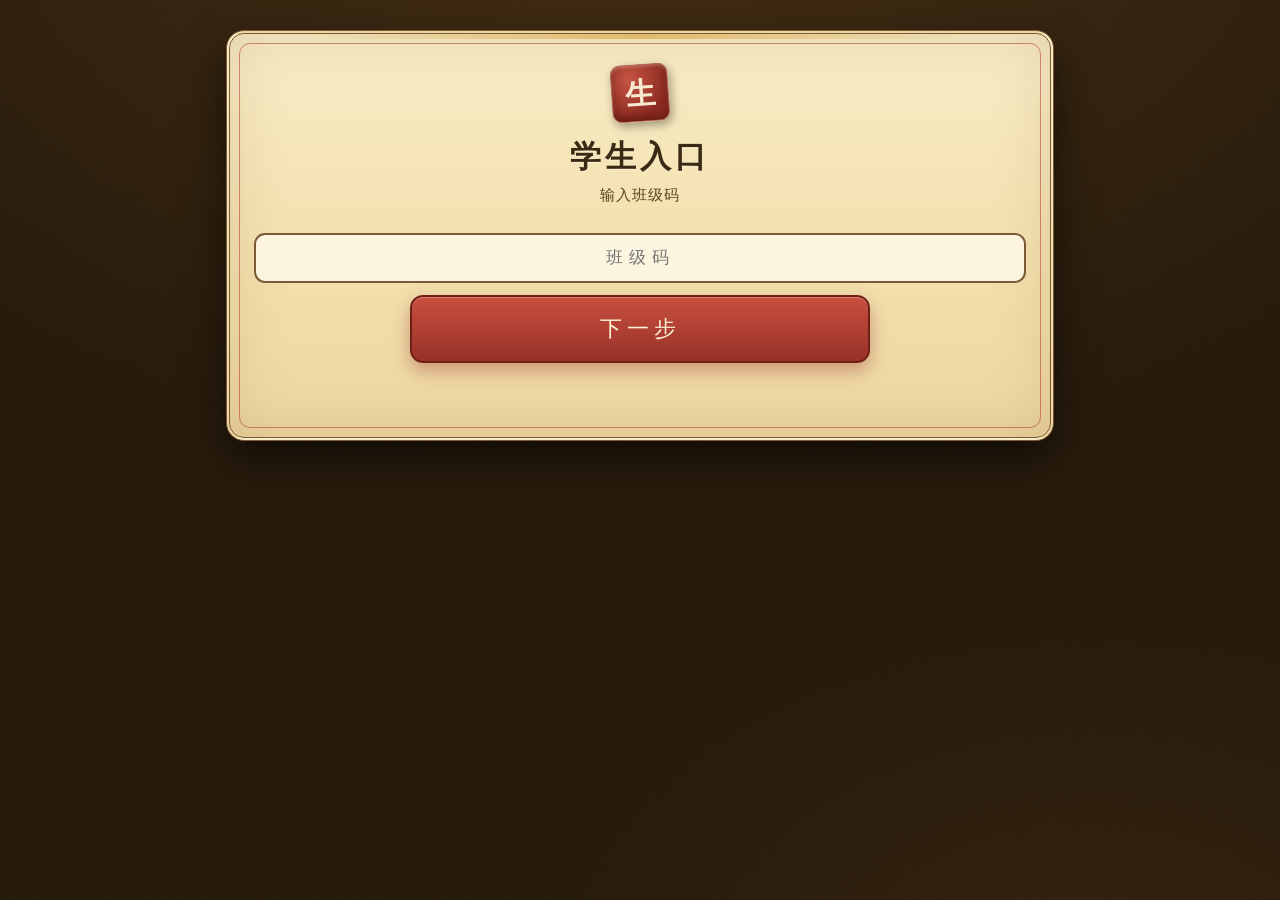
<file: vote.html>
<!doctype html>
<html lang="zh-CN">
<head>
<meta charset="utf-8">
<meta name="viewport" content="width=device-width, initial-scale=1">
<meta name="theme-color" content="#241708">
<link rel="icon" href="data:image/svg+xml,%3Csvg xmlns='http://www.w3.org/2000/svg' viewBox='0 0 64 64'%3E%3Crect width='64' height='64' rx='12' fill='%23b03a2e'/%3E%3Ctext x='32' y='43' font-size='34' text-anchor='middle' fill='%23f7ead0' font-family='serif'%3E%E8%AF%84%3C/text%3E%3C/svg%3E">
<title>学生评分 · 课标讲解评分系统</title>
<link rel="stylesheet" href="style.css">
</head>
<body>
<div class="wrap">
  <div class="panel">
    <div class="head">
      <span class="seal">生</span>
      <h1 id="title">小组讲解评分</h1>
      <div class="sub" id="sub"></div>
      <div class="note" id="bind"></div>
      <div style="text-align:center;margin-top:10px">
        <button class="btn small" id="logoutBtn"
          style="background:linear-gradient(180deg,#c34a3b,#963127);border-color:var(--red-dark);color:#fdf3d7">
          登出
        </button>
      </div>
    </div>

    <div class="groups" id="groups"></div>
    <div class="groups" id="subgroups"></div>

    <details class="keys">
      <summary>修改我的口令</summary>
      <div class="fblock">
        <input type="password" id="sold" placeholder="原口令">
        <input type="password" id="snew1" placeholder="新口令（4-50位）">
        <input type="password" id="snew2" placeholder="确认新口令">
        <button class="btn small" id="schpw" style="margin-top:8px">更新口令</button>
        <div id="spwmsg" style="text-align:center;color:var(--red);min-height:22px"></div>
      </div>
    </details>

    <div id="items"></div>

    <div class="row" style="align-items:flex-start;flex-direction:column;gap:6px">
      <span style="display:flex;align-items:center;gap:10px">
        <input type="checkbox" id="anon" checked style="width:22px;height:22px;margin:0">
        <label for="anon" style="cursor:pointer">匿名评分</label>
      </span>
      <span class="mut" id="anonTip" style="font-size:14px"></span>
    </div>
    <textarea id="comment" placeholder="评语（选填）"></textarea>

    <button class="btn primary" id="submit" style="margin-top:20px">提交评分</button>
    <div id="msg"></div>
  </div>
</div>
<script src="config.js"></script>
<script src="app.js"></script>
<script>
const $ = s => document.querySelector(s);

/* 带超时与重试的请求：网络慢时不会一直卡在"提交中" */
async function call(fn, body, tries) {
  const n = tries || 3;
  let lastErr = '';
  for (let i = 0; i < n; i++) {
    try {
      const ctl = new AbortController();
      const timer = setTimeout(() => ctl.abort(), 12000);
      const r = await fetch(C.SUPABASE_URL + '/rest/v1/rpc/' + fn, {
        method: 'POST',
        headers: {
          'Content-Type': 'application/json',
          apikey: C.SUPABASE_ANON_KEY,
          Authorization: 'Bearer ' + C.SUPABASE_ANON_KEY
        },
        body: JSON.stringify(body),
        signal: ctl.signal
      });
      clearTimeout(timer);
      if (!r.ok) { lastErr = 'HTTP ' + r.status; }
      else {
        const j = await r.json();
        if (j && typeof j === 'object') return j;
        lastErr = '返回格式异常';
      }
    } catch (e) {
      lastErr = (e && e.name === 'AbortError') ? '请求超时' : String((e && e.message) || e);
    }
    if (i < n - 1) await new Promise(res => setTimeout(res, 700 + i * 1200));
  }
  return { ok: false, net: true, msg: '连不上服务器（' + lastErr + '），请检查网络后重试' };
}
const CLS = sessionStorage.getItem('cls');
if (!CLS || !sessionStorage.getItem('code') || !sessionStorage.getItem('spwd') || sessionStorage.getItem('role') !== 'student') location.href = 'student.html';
const CFG = cfgOf(CLS);
let cid = null, cur = 1, sub = 1, scores = [];
const voted = JSON.parse(localStorage.getItem('voted') || '{}');
const key = () => uid(CLS, cur, sub);
const STD = CFG.mode === 'standard';
const itemCount = STD ? CFG.items.length : CFG.studentItems.length;

function paintStars(el, val) {
  el.querySelectorAll('span').forEach((s, i) => s.classList.toggle('on', i < val));
}
function renderGroups() {
  const box = $('#groups');
  box.innerHTML = '';
  CFG.groups.forEach((n, i) => {
    const g = i + 1;
    const b = document.createElement('button');
    b.className = 'gchip' + (g === cur ? ' on' : '');
    b.textContent = '第' + g + '大组';
    b.onclick = () => { cur = g; renderGroups(); renderSubGroups(); loadVoted(); };
    box.appendChild(b);
  });
  renderSubGroups();
}
function renderSubGroups() {
  const box = $('#subgroups');
  box.innerHTML = '';
  for (let s = 1; s <= CFG.groups[cur - 1]; s++) {
    const b = document.createElement('button');
    b.className = 'gchip' + (s === sub ? ' on' : '') + (voted[uid(CLS, cur, s)] ? ' done' : '');
    b.textContent = '第' + s + '小组';
    b.onclick = () => { sub = s; renderSubGroups(); loadVoted(); };
    box.appendChild(b);
  }
}
function renderItems() {
  $('#title').textContent = CFG.name + ' · 小组讲解评分';
  $('#sub').textContent = STD
    ? '每项 1—5 星 · 共十项 · 请对正在展示的小组评分'
    : '每项 0—100 分 · 共五项 · 请对正在展示的搭档评分';
  const box = $('#items');
  box.innerHTML = '';
  scores = Array(itemCount).fill(0);
  for (let i = 0; i < itemCount; i++) {
    const div = document.createElement('div');
    div.className = 'item';
    if (STD) {
      div.innerHTML =
        '<div class="ihead"><div><div class="iname"><span class="no">' + (i + 1) + '</span>' + CFG.items[i][0] + '</div>' +
        '<div class="ihint">' + CFG.items[i][1] + '</div></div>' +
        '<div class="stars">' + '<span>★</span>'.repeat(5) + '</div></div>';
      box.appendChild(div);
      const el = div.querySelector('.stars');
      el.querySelectorAll('span').forEach((sp, k) => {
        sp.onclick = () => { scores[i] = k + 1; paintStars(el, scores[i]); };
      });
    } else {
      div.innerHTML =
        '<div class="iname"><span class="no">' + (i + 1) + '</span>' + CFG.studentItems[i] + '</div>' +
        '<div class="slider-row">' +
        '<button class="stepbtn minus">−</button>' +
        '<input type="range" class="slider" min="0" max="100" step="1" value="0">' +
        '<button class="stepbtn plus">＋</button>' +
        '<span class="sval">0</span><span class="smax">/100</span></div>';
      box.appendChild(div);
      const sl = div.querySelector('.slider');
      const paint = () => { div.querySelector('.sval').textContent = scores[i]; sl.value = scores[i]; };
      sl.oninput = () => { scores[i] = Math.min(100, Math.max(0, parseInt(sl.value, 10) || 0)); paint(); };
      div.querySelector('.minus').onclick = () => { scores[i] = Math.max(0, scores[i] - 1); paint(); };
      div.querySelector('.plus').onclick = () => { scores[i] = Math.min(100, scores[i] + 1); paint(); };
    }
  }
}
function loadVoted() {
  const v = voted[key()];
  scores = v && v.scores ? v.scores.slice() : Array(itemCount).fill(0);
  $('#anon').checked = v ? !!v.anonymous : true;
  $('#comment').value = v ? (v.comment || '') : '';
  toggleName();
  if (STD) {
    $('#items').querySelectorAll('.item').forEach((el, i) => {
      paintStars(el.querySelector('.stars'), scores[i]);
    });
  } else {
    $('#items').querySelectorAll('.item').forEach((el, i) => {
      el.querySelector('.slider').value = scores[i];
      el.querySelector('.sval').textContent = scores[i];
    });
  }
  $('#msg').textContent = v ? '该小组已评分，可修改后重新提交' : '';
}
/* 记名时自动使用登录身份（学号对应的姓名），无需手填 */
function myName() { return sessionStorage.getItem('sname') || ''; }
function toggleName() {
  const tip = $('#anonTip');
  if (!tip) return;
  if ($('#anon').checked) {
    tip.textContent = '匿名提交：成绩单与后台只显示"匿名"，不显示你的姓名';
  } else {
    tip.textContent = '记名提交：将以「' + (myName() || '本人') + '」显示';
  }
}

async function init() {
  cid = localStorage.getItem('cid');
  if (!cid) {
    cid = (crypto.randomUUID && crypto.randomUUID()) || Math.random().toString(36).slice(2);
    localStorage.setItem('cid', cid);
  }
  renderGroups(); renderItems(); loadVoted();
  $('#bind').textContent = '绑定：' + (sessionStorage.getItem('sname') || '') + '（' + sessionStorage.getItem('code') + '）';
  $('#anon').onchange = toggleName;
  $('#schpw').onclick = async () => {
    const o = $('#sold').value, n1 = $('#snew1').value, n2 = $('#snew2').value;
    if (!o || !n1) { $('#spwmsg').textContent = '请填写完整'; return; }
    if (n1 !== n2) { $('#spwmsg').textContent = '两次输入的新口令不一致'; return; }
    const j = await call('change_student_password', { p_cls: CLS, p_old: o, p_new: n1 });
    $('#spwmsg').textContent = j.ok ? '' : (j.msg || '更新失败');
    if (j.ok) { sessionStorage.setItem('spwd', n1); $('#sold').value = $('#snew1').value = $('#snew2').value = ''; showToast('个人口令已更新'); }
  };
  $('#logoutBtn').onclick = () => {
    if (!confirm('确定退出登录？\n退出后下次进来要重新输口令。')) return;
    ['cls', 'code', 'spwd', 'app', 'sname', 'role'].forEach(k => sessionStorage.removeItem(k));
    try { localStorage.removeItem('kb_auto'); } catch (e) { }
    location.href = 'index.html';
  };

  $('#submit').onclick = async () => {
    if (STD) {
      if (scores.some(s => !s)) { $('#msg').textContent = '尚有项目未评分，请完成全部'; return; }
    } else {
      if (scores.some(s => !s || s < 0 || s > 100)) { $('#msg').textContent = '请为每项填写 0-100 的分数'; return; }
    }
    $('#submit').disabled = true;
    $('#submit').textContent = '提交中…';
    const j = await call('submit_vote', {
      p_client_id: cid, p_role: 'student', p_cls: CLS, p_grp: cur, p_subgrp: sub,
      p_scores: scores, p_form: '', p_anonymous: $('#anon').checked,
      p_name: $('#anon').checked ? '' : myName(),
      p_comment: $('#comment').value,
      p_code: sessionStorage.getItem('code'), p_pwd: sessionStorage.getItem('spwd'),
    });
    $('#submit').disabled = false;
    $('#submit').textContent = '提交评分';
    $('#msg').textContent = j.ok ? '评分已提交' : (j.msg || j.message || '提交失败，请检查网络');
    if (j.ok) showToast('评分已提交');
    if (j.ok) {
      voted[key()] = { scores: scores.slice(), anonymous: $('#anon').checked, comment: $('#comment').value };
      localStorage.setItem('voted', JSON.stringify(voted));
      renderSubGroups();
    }
  };
}
init();
</script>
</body>
</html>
</file>
<file: style.css>
:root {
  --ink: #3a2a14;
  --ink-soft: #5c451f;
  --red: #b03a2e;
  --red-dark: #8f2d24;
  --line: #7a5a38;
  --gold: #d8a13a;
  --gold-dim: #d9c9a3;
  --paper: #f4e3b2;
}
* { margin: 0; padding: 0; box-sizing: border-box; -webkit-tap-highlight-color: transparent; }
html, body { min-height: 100%; }
body {
  font-family: "KaiTi", "楷体", "FangSong", "仿宋", "STSong", "SimSun", "Noto Serif CJK SC", "Microsoft YaHei", serif;
  color: var(--ink);
  background-color: #241708;
  background-image:
    radial-gradient(1400px 900px at 50% -160px, rgba(96, 64, 28, .55), transparent 70%),
    radial-gradient(900px 600px at 85% 110%, rgba(80, 52, 22, .35), transparent 60%),
    url("data:image/svg+xml,%3Csvg xmlns='http://www.w3.org/2000/svg' width='170' height='170'%3E%3Cfilter id='n'%3E%3CfeTurbulence type='fractalNoise' baseFrequency='0.85' numOctaves='2' stitchTiles='stitch'/%3E%3CfeColorMatrix values='0 0 0 0 1 0 0 0 0 1 0 0 0 0 1 0 0 0 0.035 0'/%3E%3C/filter%3E%3Crect width='100%25' height='100%25' filter='url(%23n)'/%3E%3C/svg%3E");
}
.wrap { max-width: 860px; margin: 0 auto; padding: 30px 16px 100px; }
.panel {
  background: linear-gradient(180deg, #f8ecc6 0%, #f3e0ae 55%, #ecd6a0 100%);
  border: 4px double var(--line);
  border-radius: 18px;
  box-shadow: 0 18px 44px rgba(0, 0, 0, .55), inset 0 0 55px rgba(122, 84, 38, .17);
  padding: 30px 24px;
  position: relative;
  overflow: hidden;
  animation: rise .55s ease both;
}
.panel::before {
  content: ""; position: absolute; inset: 9px;
  border: 1px solid rgba(176, 58, 46, .55); border-radius: 11px; pointer-events: none;
}
.panel::after {
  content: ""; position: absolute; top: 0; left: 9%; right: 9%; height: 5px;
  background: linear-gradient(90deg, transparent, rgba(216, 161, 58, .6), transparent);
  border-radius: 0 0 6px 6px; pointer-events: none;
}
@keyframes rise { from { opacity: 0; transform: translateY(10px); } to { opacity: 1; transform: none; } }

.head { text-align: center; margin-bottom: 20px; position: relative; }
.head .seal {
  display: inline-block; background:
    radial-gradient(circle at 32% 26%, #c65443, #8c2a20 70%);
  color: #f7ead0; width: 58px; height: 58px; line-height: 58px;
  border-radius: 10px; font-size: 30px; font-weight: 700;
  border: 1px solid rgba(255, 238, 210, .35);
  box-shadow: 2px 4px 10px rgba(0, 0, 0, .35), inset 0 -4px 8px rgba(60, 12, 6, .45), inset 0 2px 3px rgba(255, 230, 200, .3);
  transform: rotate(-4deg);
}
.head h1 { font-size: 31px; letter-spacing: 4px; margin: 14px 0 8px; text-shadow: 0 1px 0 rgba(255, 252, 240, .5); }
.head .sub { font-size: 15px; color: var(--ink-soft); letter-spacing: 1px; }
.divider { width: 280px; height: 1px; margin: 18px auto; background: linear-gradient(90deg, transparent, #a8865a, transparent); }

.btn {
  display: block; width: 100%; max-width: 460px; margin: 18px auto; padding: 17px;
  text-align: center; text-decoration: none; font-size: 22px; letter-spacing: 5px;
  border-radius: 13px; border: 2px solid var(--line); cursor: pointer;
  background: linear-gradient(180deg, #fdf3d7, #f0dcae); color: var(--ink);
  box-shadow: 0 7px 16px rgba(70, 45, 18, .35), inset 0 1px 0 rgba(255, 255, 255, .5);
  font-family: inherit; transition: transform .15s, filter .15s, box-shadow .15s;
}
.btn:hover { filter: brightness(1.04); transform: translateY(-1px); }
.btn:active { transform: translateY(1px); }
.btn:disabled { opacity: .55; pointer-events: none; }
.btn.primary {
  background: linear-gradient(180deg, #c9503f, #963127);
  border-color: #6e1f16; color: #fdf3d7;
  box-shadow: 0 8px 18px rgba(150, 49, 39, .4), inset 0 1px 0 rgba(255, 255, 255, .28);
}
.btn.ghost { background: transparent; color: var(--ink-soft); box-shadow: none; }
.btn.small { width: auto; display: inline-block; padding: 11px 24px; font-size: 17px; letter-spacing: 2px; margin: 8px 5px; }

.groups { display: flex; flex-wrap: wrap; gap: 10px; justify-content: center; margin: 6px 0 22px; }
.gchip {
  position: relative; min-width: 64px; padding: 10px 7px; text-align: center; font-size: 19px;
  border: 2px solid var(--line); border-radius: 12px;
  background: rgba(255, 248, 225, .55); cursor: pointer; color: var(--ink); font-family: inherit;
  transition: background .15s, color .15s, transform .15s;
}
.gchip:active { transform: scale(.95); }
.gchip.on {
  background: linear-gradient(180deg, #c34a3b, #963127); border-color: var(--red-dark);
  color: #fdf3d7; box-shadow: 0 4px 10px rgba(150, 49, 39, .35);
}
.gchip.done::after {
  content: ""; position: absolute; top: -5px; right: -5px;
  width: 15px; height: 15px; border-radius: 50%;
  background: linear-gradient(180deg, #d9ab45, #b3872c);
  border: 2px solid #fdf3d7; box-shadow: 0 1px 3px rgba(0, 0, 0, .3);
}

.item { border-bottom: 1px dashed rgba(122, 90, 56, .45); padding: 14px 4px; border-radius: 10px; transition: background .15s; }
.item:hover { background: rgba(255, 250, 232, .55); }
.item:last-of-type { border-bottom: none; }
.ihead { display: flex; justify-content: space-between; align-items: center; gap: 10px; flex-wrap: wrap; }
.iname { font-size: 20px; font-weight: 700; }
.iname .no {
  display: inline-block; min-width: 31px; height: 31px; line-height: 31px; text-align: center;
  background: linear-gradient(180deg, #c34a3b, #963127); color: #fdf3d7;
  border-radius: 8px; font-size: 16px; margin-right: 9px; box-shadow: 0 2px 5px rgba(150, 49, 39, .3);
}
.ihint { font-size: 14px; color: var(--ink-soft); margin-top: 3px; }
.stars {
  display: flex; gap: 5px; font-size: 34px; cursor: pointer; user-select: none;
  color: var(--gold-dim); line-height: 1; padding: 3px 0;
}
.stars span { transition: transform .12s, color .12s; }
.stars span.on { color: var(--gold); text-shadow: 0 0 6px rgba(216, 161, 58, .4); }
.stars span:active { transform: scale(1.2); }

.row { display: flex; align-items: center; gap: 10px; margin: 15px 0; font-size: 18px; }
input[type=text], input[type=password], textarea {
  width: 100%; font-family: inherit; font-size: 17px; padding: 13px;
  border: 2px solid var(--line); border-radius: 11px; outline: none;
  background: rgba(255, 250, 235, .8); color: var(--ink); margin-top: 8px;
  transition: box-shadow .15s, border-color .15s;
}
input:focus, textarea:focus { border-color: var(--red); box-shadow: 0 0 0 3px rgba(176, 58, 46, .12); }
textarea { min-height: 78px; resize: vertical; }
#msg { margin-top: 14px; text-align: center; font-size: 18px; color: var(--red); min-height: 26px; }
.badge {
  display: inline-block; background: linear-gradient(180deg, #c34a3b, #963127); color: #fdf3d7;
  font-size: 14px; padding: 4px 12px; border-radius: 20px; letter-spacing: 2px; vertical-align: middle;
}
.note { text-align: center; font-size: 14px; color: #a8895c; margin: 10px 0 2px; letter-spacing: 1px; }

/* ---------- 入口页 ---------- */
.hero { text-align: center; margin-bottom: 6px; }
.hero .seal { width: 74px; height: 74px; line-height: 74px; font-size: 40px; }
.hero h1 { font-size: 34px; }
.hero .sub { font-size: 16px; letter-spacing: 2px; }
.rolecards { display: grid; grid-template-columns: 1fr 1fr; gap: 14px; margin: 24px 0 4px; }
.rolecard {
  display: block; text-decoration: none; color: var(--ink);
  border: 2px solid var(--line); border-radius: 14px; padding: 20px 14px 18px;
  background: linear-gradient(180deg, rgba(255, 249, 231, .8), rgba(243, 224, 174, .6));
  box-shadow: 0 6px 14px rgba(70, 45, 18, .25);
  transition: transform .15s, box-shadow .15s, filter .15s; text-align: center;
}
.rolecard:hover { transform: translateY(-3px); box-shadow: 0 12px 22px rgba(70, 45, 18, .32); filter: brightness(1.03); }
.rolecard .ic {
  width: 56px; height: 56px; line-height: 56px; margin: 0 auto 10px; border-radius: 14px;
  font-size: 28px; font-weight: 700; color: #fdf3d7;
  background: radial-gradient(circle at 32% 26%, #c65443, #8c2a20 70%);
  box-shadow: 0 3px 8px rgba(0, 0, 0, .3), inset 0 -3px 6px rgba(60, 12, 6, .4);
  transform: rotate(-3deg);
}
.rolecard.teacher .ic { background: radial-gradient(circle at 32% 26%, #5b7ea6, #35577f 70%); }
.rolecard .nm { font-size: 22px; letter-spacing: 3px; font-weight: 700; }
.rolecard .ds { font-size: 14px; color: var(--ink-soft); margin-top: 6px; letter-spacing: 1px; }
.entryline { margin-top: 10px; text-align: center; }
.entryline a {
  display: inline-block; margin: 8px 10px 0; padding: 8px 22px;
  border: 1.5px solid #a8865a; border-radius: 999px; text-decoration: none;
  color: #6d5533; font-size: 15px; letter-spacing: 2px; transition: background .15s, color .15s;
}
.entryline a:hover { background: rgba(176, 58, 46, .12); color: var(--red); }

/* ---------- 数据表格 ---------- */
.tblwrap { overflow-x: auto; -webkit-overflow-scrolling: touch; border-radius: 10px; }
.board table { width: 100%; border-collapse: collapse; font-size: 21px; margin-top: 12px; }
.board th, .board td { border: 1.5px solid var(--line); padding: 10px 8px; text-align: center; white-space: nowrap; }
.board th { background: linear-gradient(180deg, #e8d09b, #dfc58b); font-size: 19px; }
.board td { background: rgba(250, 240, 210, .5); }
.board tbody tr { transition: background .15s; }
.board tbody tr.fg td { background: rgba(216, 161, 58, .22); outline: 2px solid var(--gold); outline-offset: -2px; }
.rank {
  display: inline-block; min-width: 32px; background: linear-gradient(180deg, #c34a3b, #963127);
  color: #fdf3d7; border-radius: 8px; padding: 2px 9px; font-size: 18px;
}
.rank.g { background: linear-gradient(180deg, #d9ab45, #b3872c); }
.rank.s { background: linear-gradient(180deg, #aab3bc, #7f8994); }
.rank.b { background: linear-gradient(180deg, #cd8a5a, #a5673c); }
.pct { height: 9px; background: rgba(122, 90, 56, .18); border-radius: 6px; overflow: hidden; width: 110px; margin: 4px auto 0; }
.pct i { display: block; height: 100%; border-radius: 6px; background: linear-gradient(90deg, var(--gold), var(--red)); }

.comment-box { border-top: 1px dashed rgba(122, 90, 56, .5); margin-top: 18px; padding-top: 10px; }
.comment-box h3 { font-size: 20px; margin: 10px 0 6px; }
.comment-box li { list-style: none; font-size: 17px; padding: 8px 4px; border-bottom: 1px dotted rgba(122, 90, 56, .4); }
.comment-box li .who { color: var(--red); font-weight: 700; margin-right: 8px; }
.comment-box li .who.t { color: #2f5d8a; }

/* ---------- 管理后台 ---------- */
.statchips { display: flex; flex-wrap: wrap; gap: 10px; justify-content: center; margin: 4px 0 14px; }
.chip {
  border: 1.5px solid var(--line); border-radius: 999px; padding: 7px 18px;
  font-size: 16px; background: rgba(255, 250, 235, .7);
}
.chip b { color: var(--red); }
.dbtn {
  background: none; border: 1.5px solid #a8865a; color: #6d5533; border-radius: 8px;
  padding: 4px 12px; font-family: inherit; font-size: 15px; cursor: pointer;
}
.dvote { border-top: 1px dotted rgba(122, 90, 56, .4); padding: 9px 4px; font-size: 15px; color: #5c451f; text-align: left; }
.dvote .t { color: #9c7b4a; font-size: 13px; margin-right: 8px; }
.dvote .sc { color: var(--red); font-weight: 700; margin: 0 6px; }
.dvote .cm { color: #6d5533; }
.dvote.teacher { border-left: 3px solid #2f5d8a; padding-left: 8px; }
.report {
  margin-top: 20px; border: 3px double var(--line); border-radius: 14px;
  background: rgba(255, 251, 238, .85); padding: 22px 26px;
}
.report h2 { text-align: center; font-size: 24px; letter-spacing: 3px; margin-bottom: 14px; }
.report .rline { font-size: 19px; padding: 8px 0; border-bottom: 1px dashed rgba(122, 90, 56, .4); line-height: 1.7; }
.report .rline:last-of-type { border-bottom: none; }
.report .rline b { color: var(--red); }
.report .rdate { text-align: right; color: #6d5533; font-size: 15px; margin-top: 14px; }

/* ---------- 数字打分与教师双表 ---------- */
input[type=number].num {
  width: 130px; font-family: inherit; font-size: 20px; text-align: center; padding: 10px;
  border: 2px solid var(--line); border-radius: 10px; outline: none;
  background: rgba(255, 250, 235, .8); color: var(--ink);
}
input[type=number].num:focus { border-color: var(--red); box-shadow: 0 0 0 3px rgba(176, 58, 46, .12); }
.fblock { border: 2px solid var(--line); border-radius: 12px; background: rgba(255, 250, 235, .5); padding: 16px 14px; margin: 14px 0; }
.fblock h3 { font-size: 19px; margin-bottom: 10px; color: var(--ink); border-left: 6px solid var(--red); padding-left: 10px; }
.formrow { display: flex; justify-content: space-between; align-items: center; gap: 10px; padding: 9px 0; border-bottom: 1px dashed rgba(122, 90, 56, .45); flex-wrap: wrap; }
.formrow:last-of-type { border-bottom: none; }
.fname { font-size: 17px; line-height: 1.5; }
.fname .no { display: inline-block; min-width: 26px; height: 26px; line-height: 26px; text-align: center; background: var(--red); color: #fdf3d7; border-radius: 7px; font-size: 14px; margin-right: 6px; }
.ftotal { text-align: right; font-size: 17px; color: var(--ink-soft); margin-top: 8px; }
.ftotal b { color: var(--red); font-size: 20px; }

/* ---------- 提交成功提示 ---------- */
.toast {
  position: fixed; inset: 0; display: flex; align-items: center; justify-content: center;
  background: rgba(20, 12, 4, .45); z-index: 99; animation: fadeIn .2s ease both;
}
.toast.hide { animation: fadeOut .35s ease both; }
.toast-card {
  background: linear-gradient(180deg, #f8ecc6, #ecd6a0);
  border: 3px double var(--line); border-radius: 18px;
  padding: 30px 46px; text-align: center;
  box-shadow: 0 18px 40px rgba(0, 0, 0, .5);
  animation: pop .3s cubic-bezier(.2, 1.4, .4, 1) both;
}
.toast-card .tick {
  width: 62px; height: 62px; line-height: 62px; margin: 0 auto 12px; border-radius: 50%;
  background: radial-gradient(circle at 32% 26%, #c65443, #8c2a20 70%);
  color: #fdf3d7; font-size: 34px; font-weight: 700;
  box-shadow: 0 4px 10px rgba(0, 0, 0, .3), inset 0 -3px 6px rgba(60, 12, 6, .4);
}
.toast-card .tt { font-size: 21px; letter-spacing: 2px; color: var(--ink); }
@keyframes fadeIn { from { opacity: 0; } to { opacity: 1; } }
@keyframes fadeOut { from { opacity: 1; } to { opacity: 0; } }
@keyframes pop { from { transform: scale(.6); opacity: 0; } to { transform: scale(1); opacity: 1; } }

/* ---------- 滑块打分 ---------- */
.slider-row { display: flex; align-items: center; gap: 10px; margin-top: 10px; }
input[type=range].slider {
  flex: 1; -webkit-appearance: none; appearance: none; height: 10px;
  border-radius: 6px; outline: none; background: linear-gradient(90deg, #d8a13a, #b03a2e);
}
input[type=range].slider::-webkit-slider-thumb {
  -webkit-appearance: none; width: 30px; height: 30px; border-radius: 50%;
  background: radial-gradient(circle at 32% 28%, #f6e3b4, #c39a4f 70%);
  border: 2px solid #7a5a38; box-shadow: 0 2px 6px rgba(0, 0, 0, .35); cursor: pointer;
}
input[type=range].slider::-moz-range-thumb {
  width: 28px; height: 28px; border-radius: 50%;
  background: radial-gradient(circle at 32% 28%, #f6e3b4, #c39a4f 70%);
  border: 2px solid #7a5a38; box-shadow: 0 2px 6px rgba(0, 0, 0, .35); cursor: pointer;
}
input[type=range].slider::-moz-range-track { height: 10px; border-radius: 6px; background: linear-gradient(90deg, #d8a13a, #b03a2e); }
.stepbtn {
  width: 38px; height: 38px; flex: none; border-radius: 50%; cursor: pointer;
  border: 2px solid var(--line); background: linear-gradient(180deg, #fdf3d7, #ecd6a0);
  font-size: 22px; line-height: 1; font-family: inherit; color: var(--ink);
  transition: transform .1s;
}
.stepbtn:active { transform: scale(.9); }
.sval { min-width: 58px; text-align: center; font-size: 23px; font-weight: 700; color: var(--red); }
.smax { font-size: 14px; color: var(--ink-soft); }
details.keys { margin: 16px 0; border: 2px solid var(--line); border-radius: 12px; background: rgba(255, 250, 235, .5); padding: 12px 14px; }
details.keys summary { cursor: pointer; font-size: 18px; font-weight: 700; letter-spacing: 2px; }
details.keys .fblock { margin: 12px 0; }
details.keys input { margin: 4px 0; }

/* ---------- 个人档位选择 ---------- */
.tierpick { display: flex; gap: 8px; flex-wrap: wrap; }
.tierbtn {
  min-width: 74px; padding: 9px 12px; border-radius: 11px; cursor: pointer; font-family: inherit;
  font-size: 17px; line-height: 1.15; color: var(--ink);
  border: 2px solid var(--line); background: linear-gradient(180deg, #fdf3d7, #f0dcae);
  transition: transform .12s, background .2s, color .2s, box-shadow .2s;
}
.tierbtn small { display: block; font-size: 12px; color: var(--ink-soft); margin-top: 2px; }
.tierbtn:active { transform: scale(.95); }
.tierbtn.on {
  background: linear-gradient(180deg, #c34a3b, #963127); border-color: var(--red-dark); color: #fdf3d7;
  box-shadow: 0 4px 12px rgba(150, 49, 39, .35);
}
.tierbtn.on small { color: rgba(253, 243, 215, .88); }

.mut { color: var(--ink-soft); }

/* ---------- 手机适配 ---------- */
@media (max-width: 700px) {
  .wrap { padding: 16px 10px 72px; }
  .panel { padding: 20px 13px; border-radius: 14px; }
  .head h1 { font-size: 24px; letter-spacing: 2px; }
  .hero .seal { width: 62px; height: 62px; line-height: 62px; font-size: 34px; }
  .hero h1 { font-size: 26px; }
  .rolecards { grid-template-columns: 1fr; gap: 12px; }
  .btn { font-size: 19px; padding: 15px; letter-spacing: 3px; }
  .btn.small { font-size: 15px; padding: 9px 16px; margin: 6px 3px; }
  .stars { font-size: 42px; gap: 7px; }
  .iname { font-size: 19px; }
  .gchip { min-width: 56px; padding: 9px 3px; font-size: 17px; }
  .board table { font-size: 15px; }
  .board th { font-size: 14px; }
  .board th, .board td { padding: 7px 5px; }
  .pct { width: 70px; }
  .report { padding: 16px 12px; }
  .report .rline { font-size: 16px; }
  input[type=number].num { width: 104px; font-size: 18px; padding: 9px; }
  .fname { font-size: 16px; }
}
/* ---------- 打印（成绩单） ---------- */
@media print {
  body { background: #fff; }
  body.printing * { visibility: hidden; }
  body.printing .print-area, body.printing .print-area * { visibility: visible; }
  body.printing .print-area { position: absolute; inset: 0; }
  .panel { box-shadow: none; border: 2px solid #7a5a38; }
  .report { box-shadow: none; border: 2px solid #7a5a38; }
}
</file>
